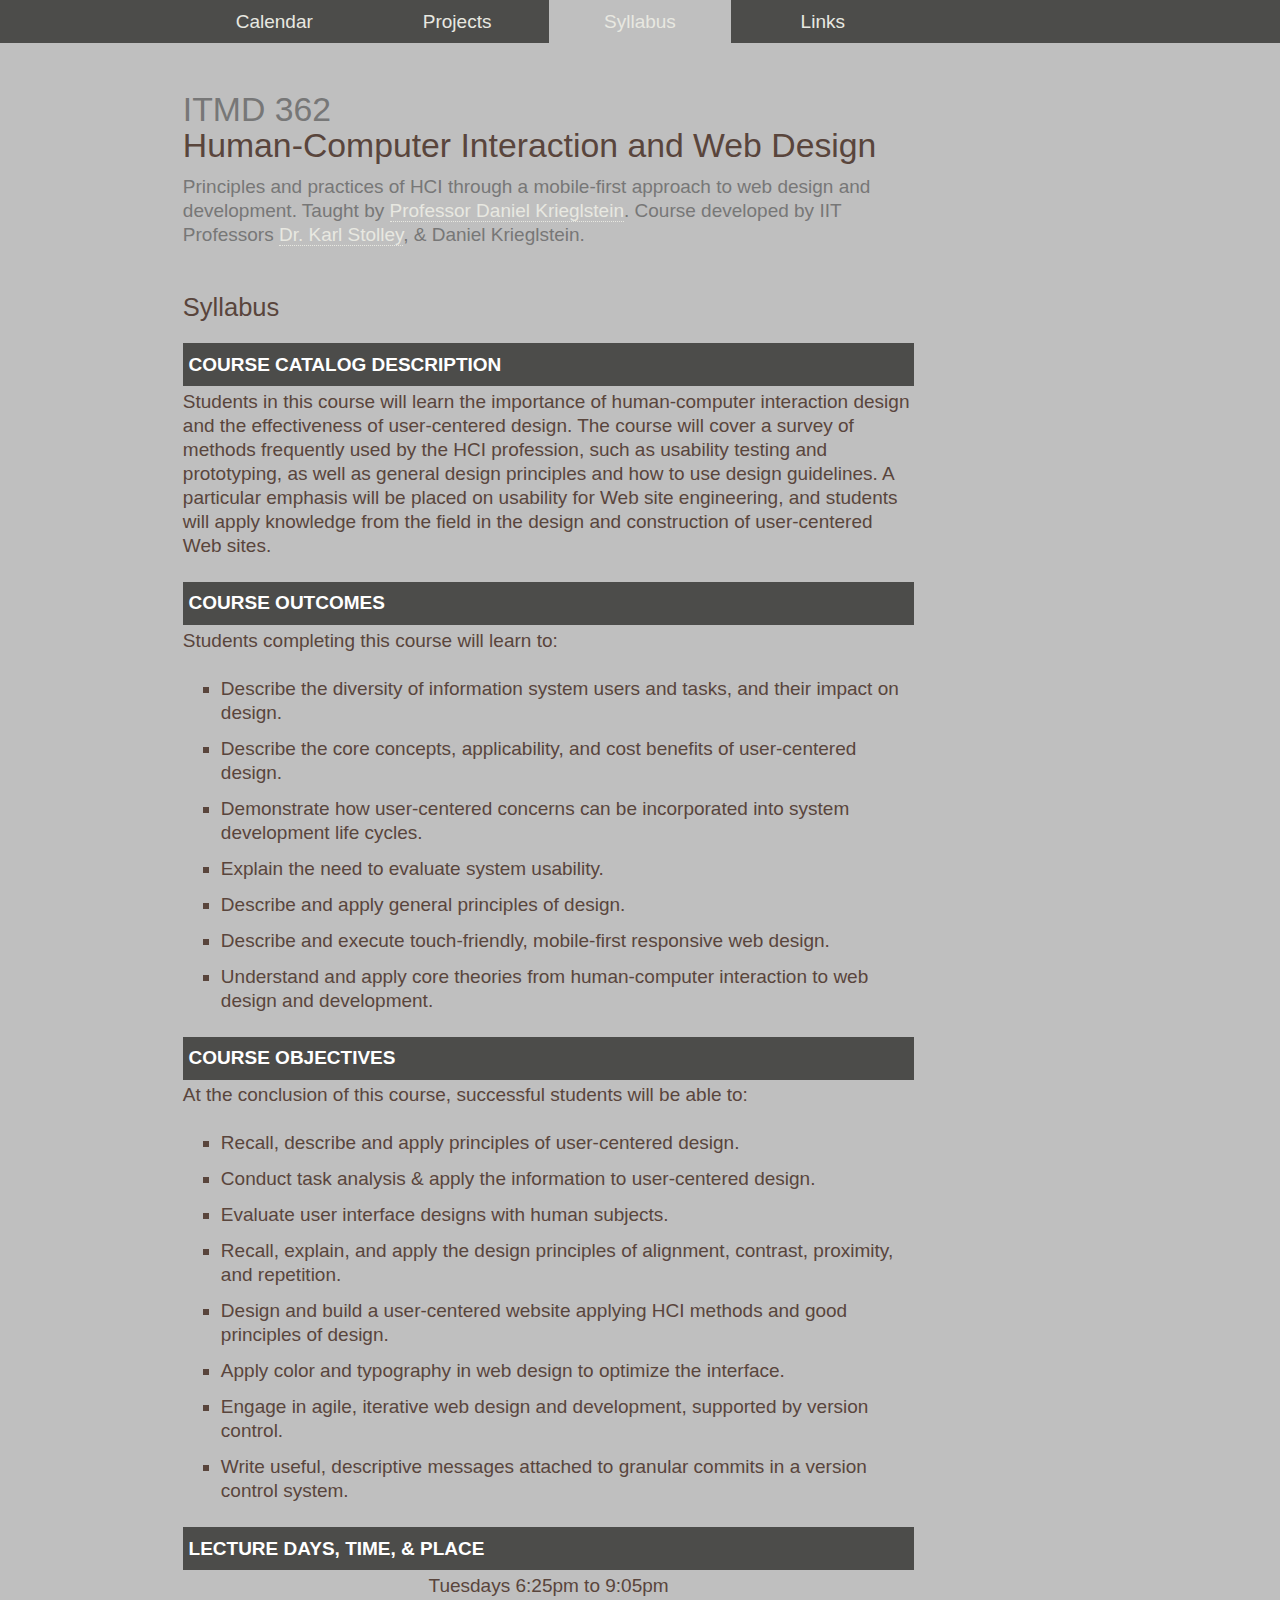
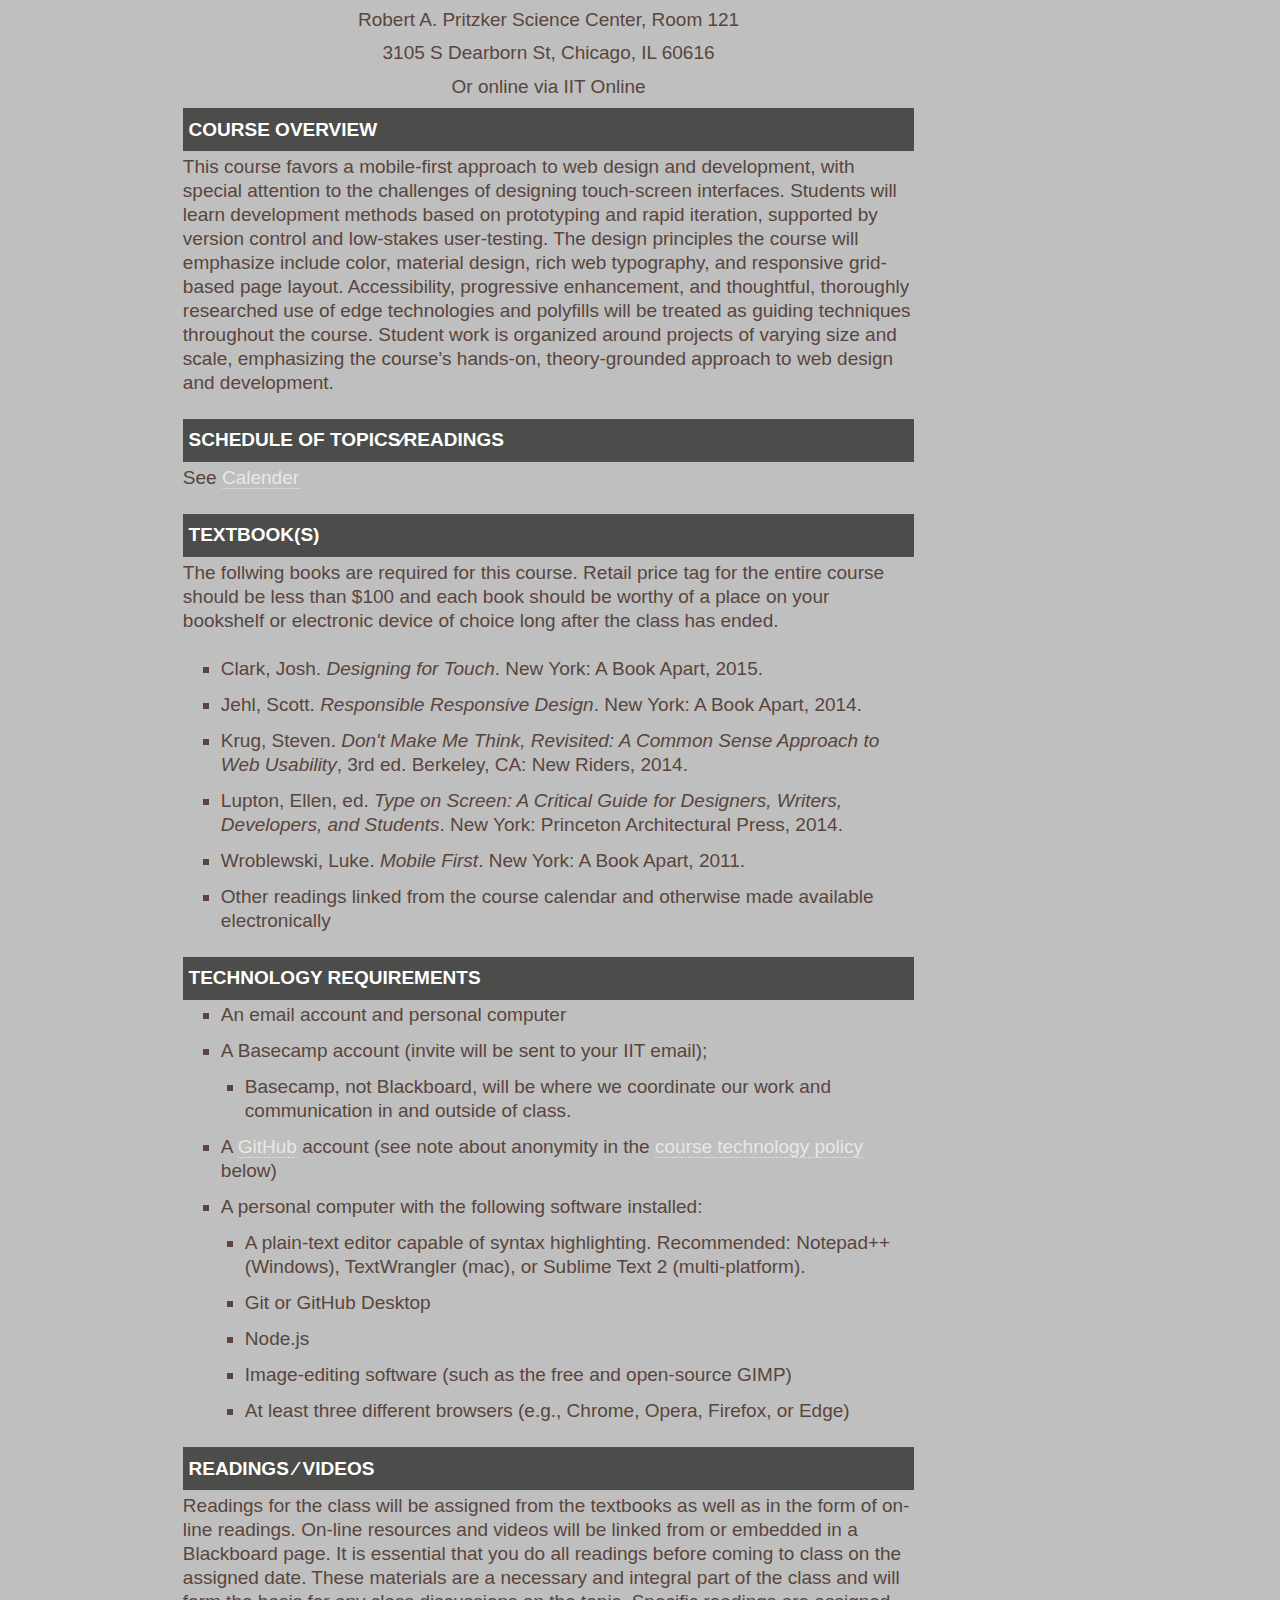
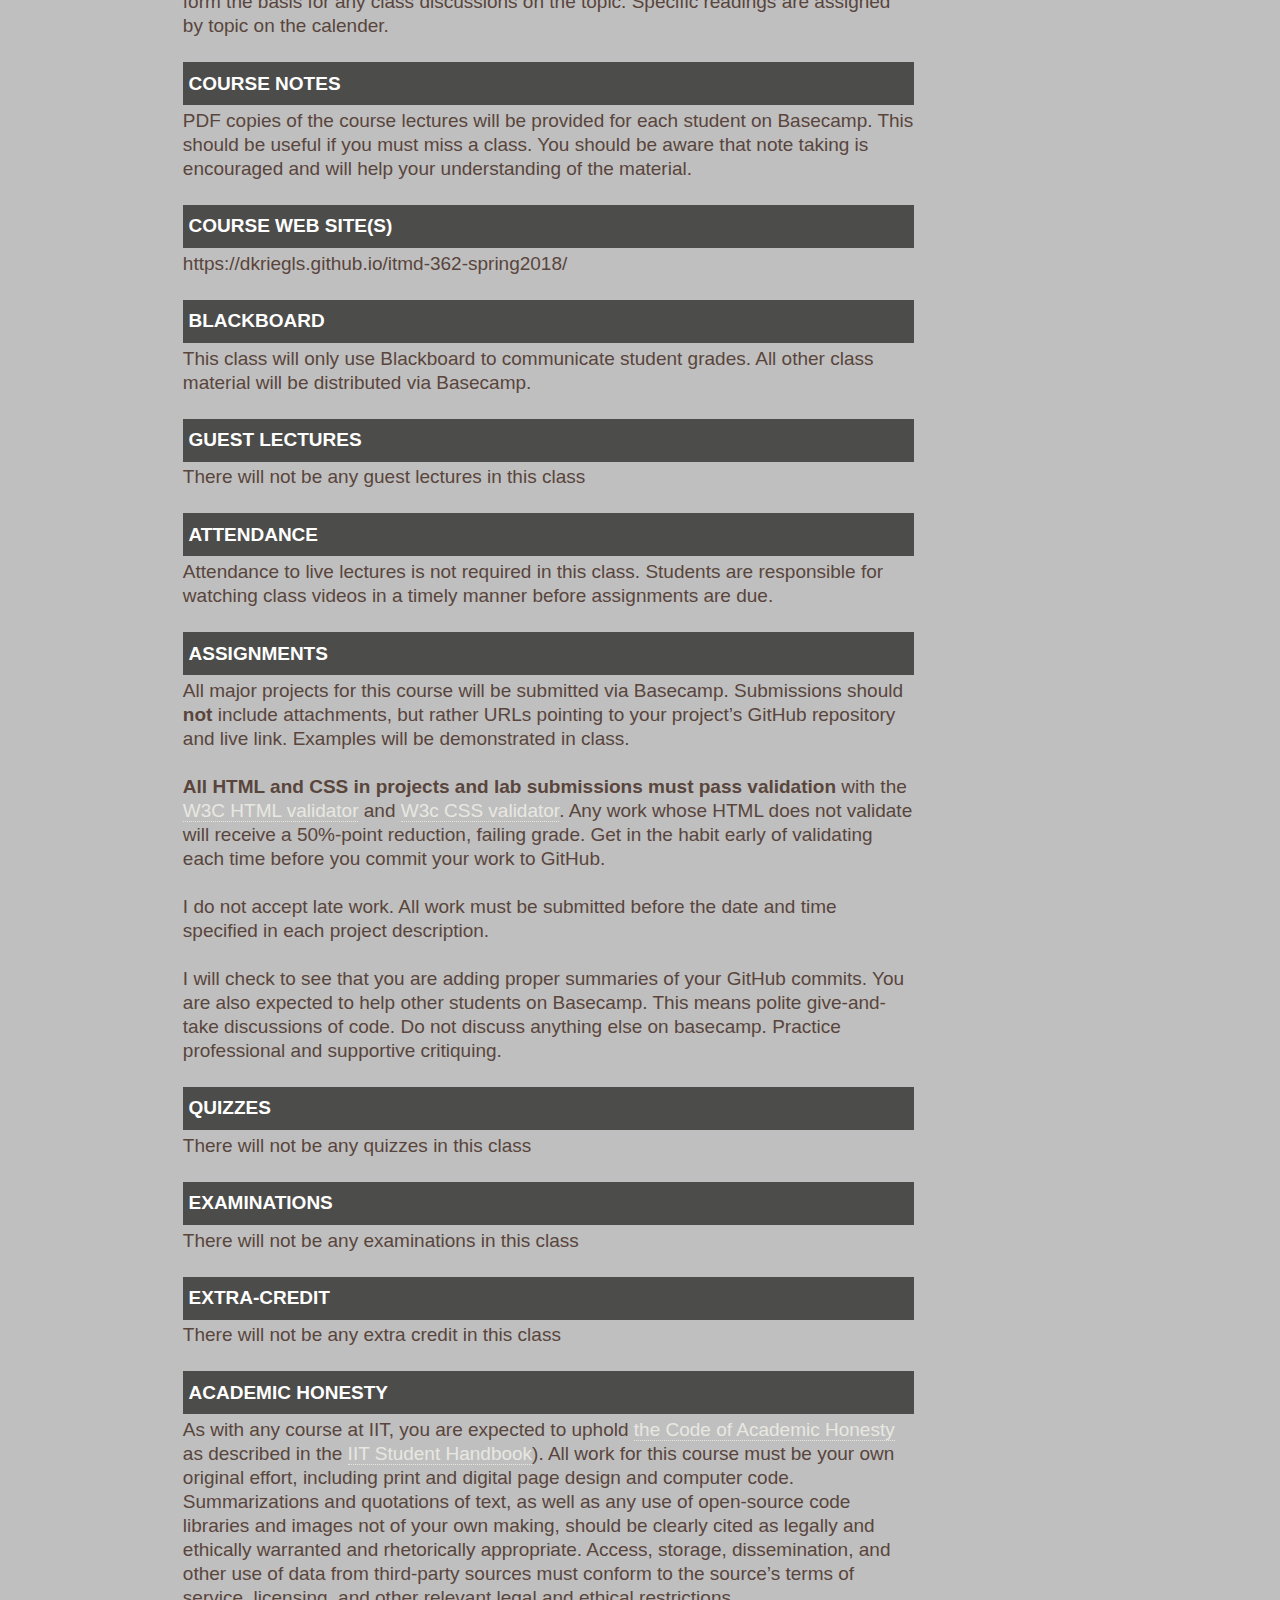
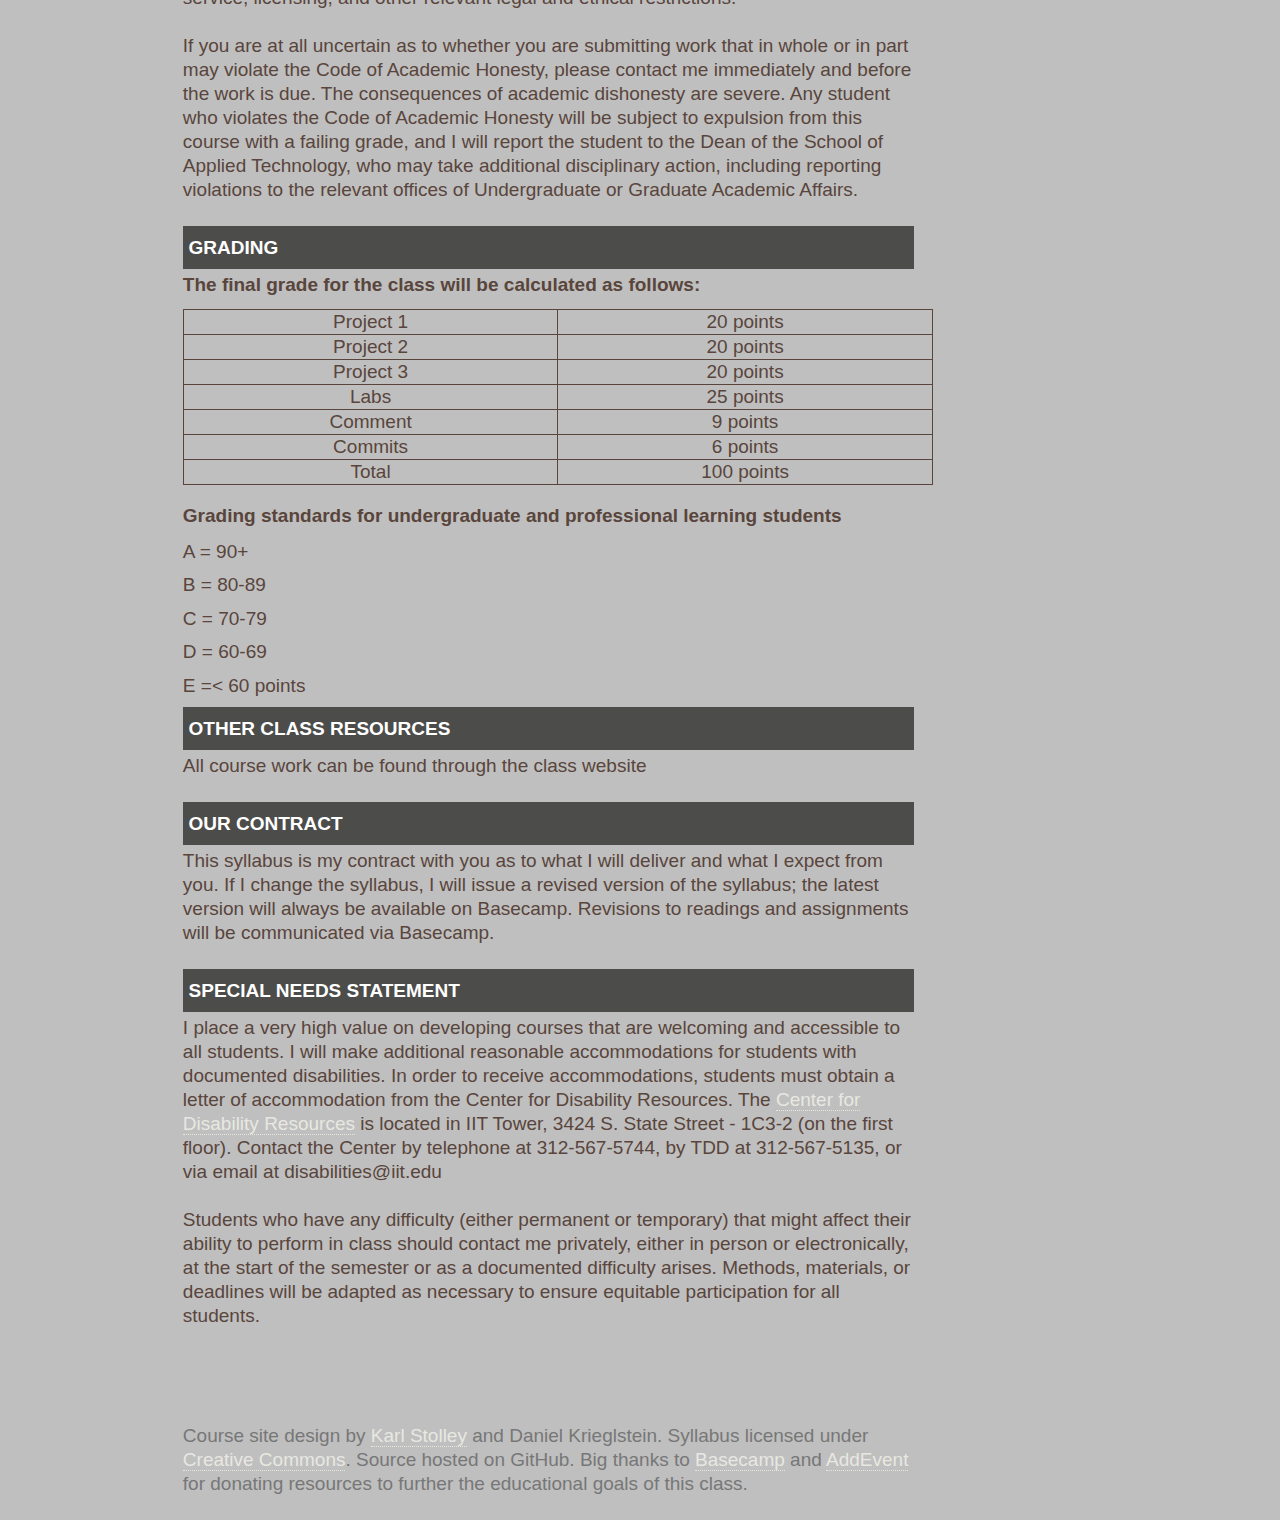
<file: Syllabus/index.html>
<!DOCTYPE html>
<html lang="en" id="policies">
<head>
  <meta charset="utf-8" />
  <title>ITMD 362: Human-Computer Interaction and Web Design</title>
  <meta name="viewport" content="width=device-width, initial-scale=1.0, shrink-to-fit=no" />
  <link rel="stylesheet" href="../css/screen.css" media="screen" />
  <link rel="icon" type="image/x-icon" href="http://web.iit.edu/sites/web/themes/iit_web/favicon.ico">
</head>
<body>
  <div id="page">
    <header id="header">
      <h1><small>ITMD 362</small> Human-Computer Interaction and Web&nbsp;Design</h1>
      <p class="tagline">
        Principles and practices of HCI through a mobile-first approach to web design and development.
        Taught by <a href="#instructor">Professor Daniel Krieglstein</a>. Course developed by IIT Professors
        <a href="https://humansciences.iit.edu/faculty/karl-stolley">Dr. Karl Stolley</a>, &amp; Daniel Krieglstein.
      </p>
      <nav id="navigation">
        <ul class="nav">
          <li id="nav-cal"><a href="../">Calendar</a></li>
          <li id="nav-pro"><a href="../Project">Projects</a></li>
          <li id="nav-pol"><a href="../Syllabus">Syllabus</a></li>
          <li id="nav-lnk"><a href="../Links">Links</a></li>
        </ul>
      </nav>
    </header>

    <main id="content">
      <article class="primary">
        <h2 class="label">Syllabus</h2>
        <section id="general">
          <h3>Course Catalog Description</h3>
          <p>
            Students in this course will learn the importance of
            human-computer interaction design and the effectiveness of user-centered design. The
            course will cover a survey of methods frequently used by the HCI profession, such as
            usability testing and prototyping, as well as general design principles and how to use
            design guidelines. A particular emphasis will be placed on usability for Web site
            engineering, and students will apply knowledge from the field in the design and
            construction of user-centered Web sites.
          </p>
          <h3>Course Outcomes</h3>
          <p>
            Students completing this course will learn to:
          </p>
          <ul class="indent">
            <li>Describe the diversity of information system users and tasks, and their impact on design.</li>
            <li>Describe the core concepts, applicability, and cost benefits of user-centered design.</li>
            <li>Demonstrate how user-centered concerns can be incorporated into system development life cycles.</li>
            <li>Explain the need to evaluate system usability.</li>
            <li>Describe and apply general principles of design.</li>
            <li>Describe and execute touch-friendly, mobile-first responsive web design.</li>
            <li>Understand and apply core theories from human-computer interaction to web design and development.</li>
          </ul>
          <h3>Course Objectives</h3>
          <p>At the conclusion of this course, successful students will be able to:</p>
          <ul class="indent">
            <li>Recall, describe and apply principles of user-centered design.</li>
            <li>Conduct task analysis &amp; apply the information to user-centered design.</li>
            <li>Evaluate user interface designs with human subjects.</li>
            <li>Recall, explain, and apply the design principles of alignment, contrast, proximity, and repetition.</li>
            <li>Design and build a user-centered website applying HCI methods and good principles of design.</li>
            <li>Apply color and typography in web design to optimize the interface.</li>
            <li>Engage in agile, iterative web design and development, supported by version control.</li>
            <li>Write useful, descriptive messages attached to granular commits in a version control system.</li>
          </ul>
        </section>
        <section id="location">
          <h3>Lecture Days, Time, &amp; Place</h3>
          <p>Tuesdays 6:25pm to 9:05pm</p>
          <p>Robert A. Pritzker Science Center, Room 121</p>
          <p>3105 S Dearborn St, Chicago, IL 60616</p>
          <p>Or online via IIT Online</p>
        </section>
        <section id="overview">
          <h3>Course Overview</h3>
          <p>
            This course favors a mobile-first approach to web design and development, with special attention to the
            challenges of designing touch-screen interfaces. Students will learn development methods based on prototyping
            and rapid iteration, supported by version control and low-stakes user-testing. The design principles the
            course will emphasize include color, material design, rich web typography, and responsive grid-based page
            layout. Accessibility, progressive enhancement, and thoughtful, thoroughly researched use of edge technologies
            and polyfills will be treated as guiding techniques throughout the course. Student work is organized around
            projects of varying size and scale, emphasizing the course's hands-on, theory-grounded approach to web design
            and development.
          </p>
        </section>
        <section id="schedule">
          <h3>Schedule of Topics&#x2215;Readings</h3>
          <p>See <a href="index.html">Calender</a></p>
        </section>
        <section id="materials">
          <h3>Textbook&#x28;s&#x29;</h3>
          <section id="books">
            <p>
              The follwing books are required for this course. Retail price tag for the entire course
              should be less than $100 and each book should be worthy of a place on your bookshelf or
              electronic device of choice long after the class has ended.
            </p>
            <ul class="indent">
              <li>Clark, Josh. <i>Designing for Touch</i>. New York: A Book Apart, 2015.</li>
              <li>Jehl, Scott. <i>Responsible Responsive Design</i>. New York: A Book Apart, 2014.</li>
              <li>Krug, Steven. <i>Don't Make Me Think, Revisited: A Common Sense Approach to Web Usability</i>, 3rd ed. Berkeley, CA: New Riders, 2014.</li>
              <li>Lupton, Ellen, ed. <i>Type on Screen: A Critical Guide for Designers, Writers, Developers, and Students</i>. New York: Princeton Architectural Press, 2014.</li>
              <li>Wroblewski, Luke. <i>Mobile First</i>. New York: A Book Apart, 2011.</li>
              <li>Other readings linked from the course calendar and otherwise made available electronically</li>
            </ul>
          </section>
          <section id="technologies">
            <h3>Technology Requirements</h3>
            <ul class="indent">
              <li>An email account and personal computer</li>
              <li>A Basecamp account (invite will be sent to your IIT email);
                <ul>
                  <li>Basecamp, not Blackboard, will be where we coordinate our work and communication in and outside of class.</li>
                </ul>
              </li>
              <li>
                A <a href="https://github.com/">GitHub</a> account (see note about anonymity in the
                <a href="#technology-policy">course technology policy</a> below)
              </li>
              <li>
                A personal computer with the following software installed:
                <ul>
                  <li>
                    A plain-text editor capable of syntax highlighting. Recommended: Notepad++ (Windows),
                    TextWrangler (mac), or Sublime Text 2 (multi-platform).
                  </li>
                  <li>Git or GitHub Desktop</li>
                  <li>Node.js</li>
                  <li>Image-editing software (such as the free and open-source GIMP)</li>
                  <li>At least three different browsers (e.g., Chrome, Opera, Firefox, or Edge)
                  </li>
                </ul>
              </li>
            </ul>
          </section>
        </section>
        <section id="readings">
          <h3>Readings &#x2215; Videos</h3>
          <p>
            Readings for the class will be assigned from the textbooks as well as in the form of
            on-line readings. On-line resources and videos will be linked from or embedded in a
            Blackboard page. It is essential that you do all readings before coming to class on
            the assigned date. These materials are a necessary and integral part of the class and
            will form the basis for any class discussions on the topic. Specific readings are
            assigned by topic on the calender.
          </P>
        </section>
        <section id="notes">
          <h3>Course Notes</h3>
          <p>
            PDF copies of the course lectures will be provided for each student on Basecamp.
            This should be useful if you must miss a class. You should be aware that note taking is
            encouraged and will help your understanding of the material.
          </p>
        </section>
        <section id="websites">
        <h3>Course Web Site&#40;s&#41;</h3>
          <p>https://dkriegls.github.io/itmd-362-spring2018/</p>
        </section>
         <section id="blackboard">
          <h3>Blackboard</h3>
          <p>
            This class will only use Blackboard to communicate student grades. All other class material
            will be distributed via Basecamp.
          </p>
        </section>
        <section id="guests">
        <h3>Guest Lectures</h3>
          <p>There will not be any guest lectures in this class</p>
        </section>
        <section id="Attendance">
        <h3>Attendance</h3>
          <p>
            Attendance to live lectures is not required in this class. Students are responsible for watching class videos
            in a timely manner before assignments are due.
          </p>
        </section>
        <section id="assignments">
          <h3>Assignments</h3>
          <p>
            All major projects for this course will be submitted via Basecamp.
            Submissions should <b>not</b> include attachments, but rather URLs
            pointing to your project’s GitHub repository and live link.
            Examples will be demonstrated in class.
          </p>
          <p>
            <b>All HTML and CSS in projects and lab submissions must pass validation</b> with the
            <a href="https://validator.w3.org/">W3C HTML validator</a> and <a href="https://jigsaw.w3.org/css-validator/">W3c CSS validator</a>.
            Any work whose HTML does not validate will receive a 50&#x25;-point reduction, failing grade. Get in the habit early of validating
            each time before you commit your work to GitHub.
          </p>
          <p>
            I do not accept late work. All work must be submitted before the date and time specified
            in each project description.
          </p>
          <p>
            I will check to see that you are adding proper summaries of your GitHub commits. You are also expected to help other students on Basecamp.
            This means polite give-and-take discussions of code. Do not discuss anything else on basecamp. Practice professional and supportive critiquing.
        </section>
        <section id="quizzes">
        <h3>Quizzes</h3>
          <p>There will not be any quizzes in this class</p>
        </section>
          <section id="examinations">
        <h3>Examinations</h3>
          <p>There will not be any examinations in this class</p>
        </section>
        <section id="extra-credit">
        <h3>Extra-Credit</h3>
          <p>There will not be any extra credit in this class</p>
        </section>
        <section id="academic-honesty">
          <h3>Academic Honesty</h3>
          <p>
            As with any course at IIT, you are expected to uphold
            <a href="https://web.iit.edu/student-affairs/handbook/fine-print/code-academic-honesty">the Code of Academic Honesty</a>
            as described in the
            <a href="https://web.iit.edu/student-affairs/handbook">IIT Student Handbook</a>). All
            work for this course must be your own original effort, including print and digital page
            design and computer code. Summarizations and quotations of text, as well as any use of
            open-source code libraries and images not of your own making, should be clearly cited as
            legally and ethically warranted and rhetorically appropriate. Access, storage,
            dissemination, and other use of data from third-party sources must conform to the
            source’s terms of service, licensing, and other relevant legal and ethical restrictions.
          </p>
          <p>
            If you are at all uncertain as to whether you are submitting work that in whole or in
            part may violate the Code of Academic Honesty, please contact me immediately and before
            the work is due. The consequences of academic dishonesty are severe. Any student who
            violates the Code of Academic Honesty will be subject to expulsion from this course with
            a failing grade, and I will report the student to the Dean of the School of Applied
            Technology, who may take additional disciplinary action, including reporting
            violations to the relevant offices of Undergraduate or Graduate Academic Affairs.
          </p>
        </section>
              <section id="grading">
          <h3>Grading</h3>
          <h4>The final grade for the class will be calculated as follows:</h4>
          <table>
            <tr>
              <td>Project 1</td>
              <td>20 points</td>
            </tr>
            <tr>
              <td>Project 2</td>
              <td>20 points</td>
            </tr>
            <tr>
              <td>Project 3</td>
              <td>20 points</td>
            </tr>
            <tr>
              <td>Labs</td>
              <td>25 points</td>
            </tr>
            <tr>
              <td>Comment</td>
              <td>9 points</td>
            </tr>
            <tr>
              <td>Commits</td>
              <td>6 points</td>
            </tr>
            <tr>
              <td>Total</td>
              <td>100 points</td>
            </tr>
          </table>
          <h4>Grading standards for undergraduate and professional learning students</h4>
          <p>A = 90+</p>
          <p>B = 80-89
          <p>C = 70-79</p>
          <p>D = 60-69</p>
          <p>E =&lt; 60 points</p>
        </section>
        <section id="other">
        <h3>Other Class Resources</h3>
          <p>All course work can be found through the class website</p>
        </section>
        <section id="our-contract">
        <h3>Our Contract</h3>
          <p>
            This syllabus is my contract with you as to what I will deliver and what I expect from you.
            If I change the syllabus, I will issue a revised version of the syllabus; the latest version will
            always be available on Basecamp. Revisions to readings and assignments will be communicated via Basecamp.
          </p>
        </section>
        <section id="special-needs">
          <h3>Special Needs Statement</h3>
          <p>
            I place a very high value on developing courses that are welcoming and accessible to all
            students. I will make additional reasonable accommodations for students with documented
            disabilities. In order to receive accommodations, students must obtain a letter of
            accommodation from the Center for Disability Resources. The <a
            href="https://web.iit.edu/cdr">Center for Disability Resources</a> is located in IIT Tower,
            3424 S. State Street - 1C3-2  (on the first floor). Contact the Center by telephone at
            312-567-5744, by TDD at 312-567-5135, or via email at disabilities@iit.edu
          </p>
          <p>
            Students who have any difficulty (either permanent or temporary) that might affect their
            ability to perform in class should contact me privately, either in person or electronically,
            at the start of the semester or as a documented difficulty arises. Methods, materials,
            or deadlines will be adapted as necessary to ensure equitable participation for all
            students.
          </p>
        </section>
      </article>
    </main>
    <footer id="footer">
      <p class="fineprint">
        Course site design by <a href="https://karlstolley.com/">Karl Stolley</a> and Daniel Krieglstein.
        Syllabus licensed under
        <a href="http://creativecommons.org/licenses/by/4.0/" rel="license">Creative Commons</a>.
        Source hosted on GitHub. Big thanks to
        <a href="https://basecamp.com">Basecamp</a> and
        <a href="https://www.addevent.com/">AddEvent</a> for donating resources to further
        the educational goals of this class.
      </p>
    </footer>
  <!--#page-->
  </div>
</body>
</html>
</file>
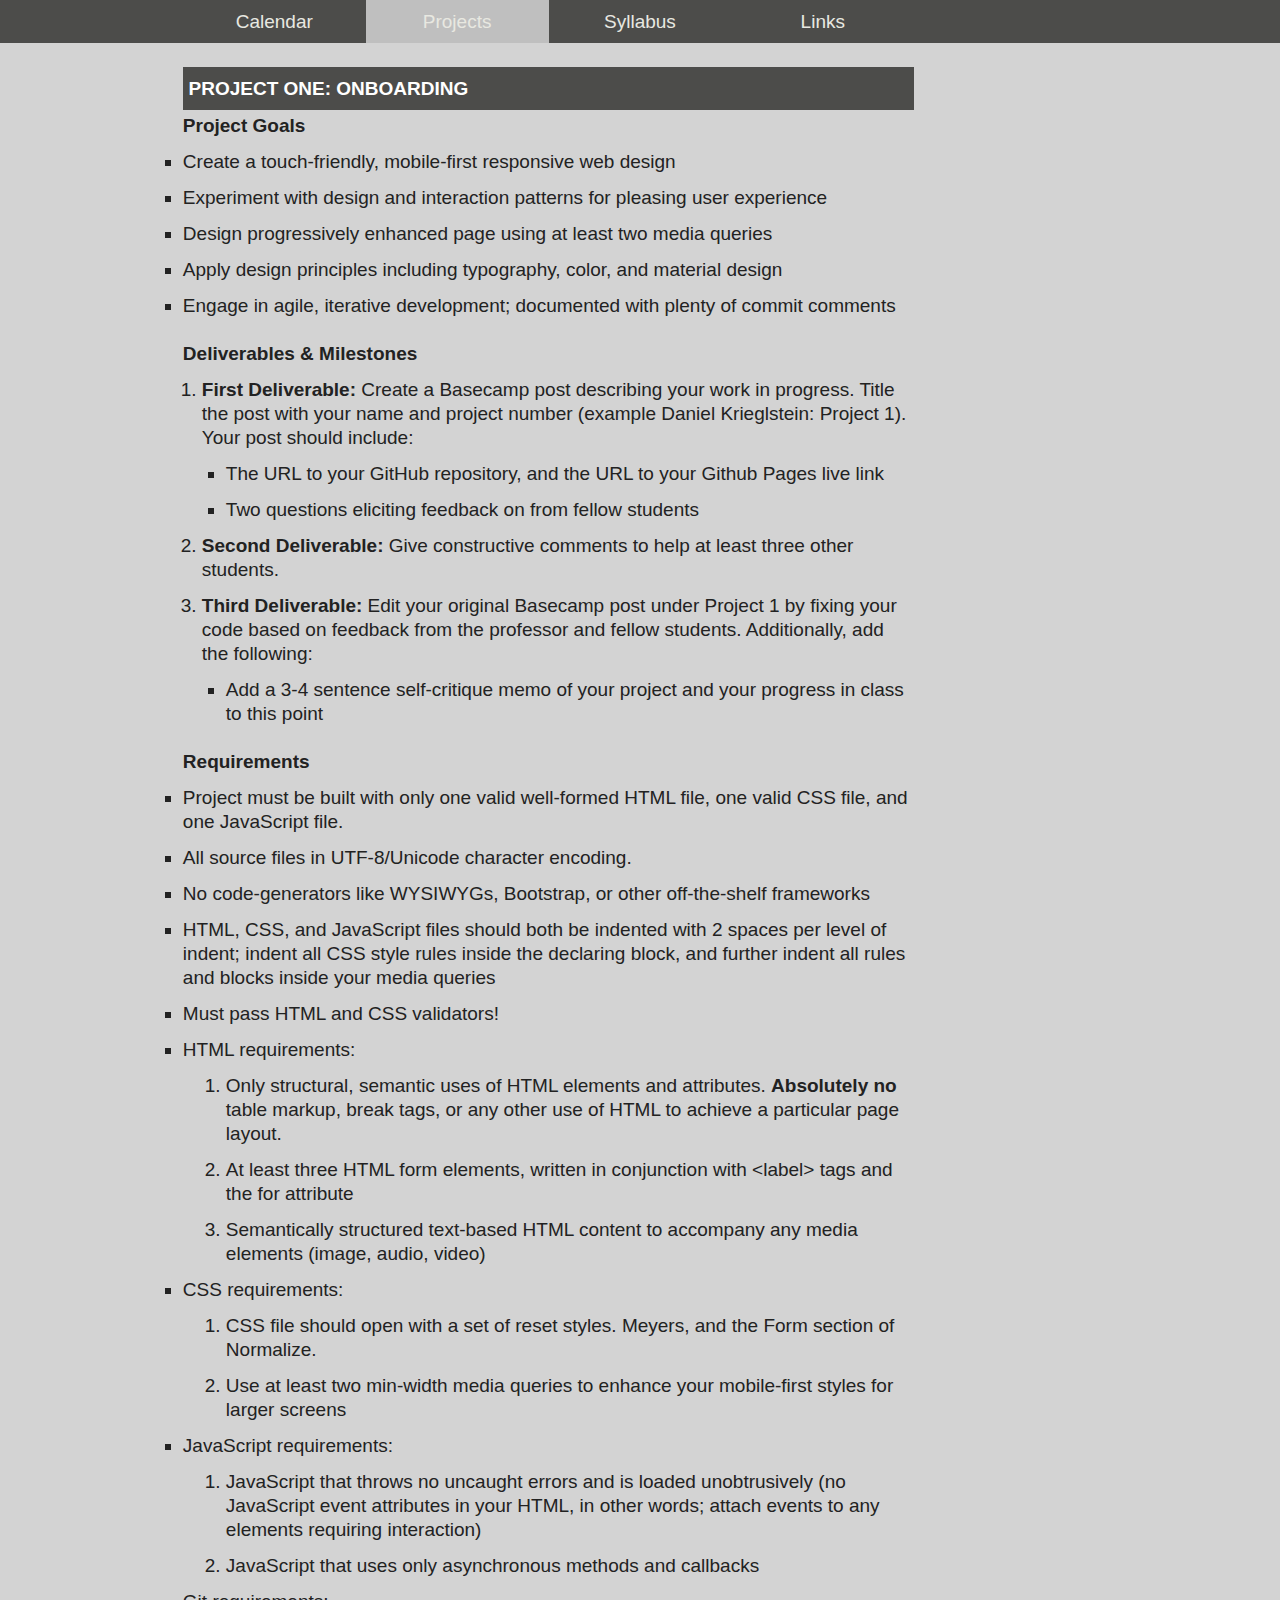
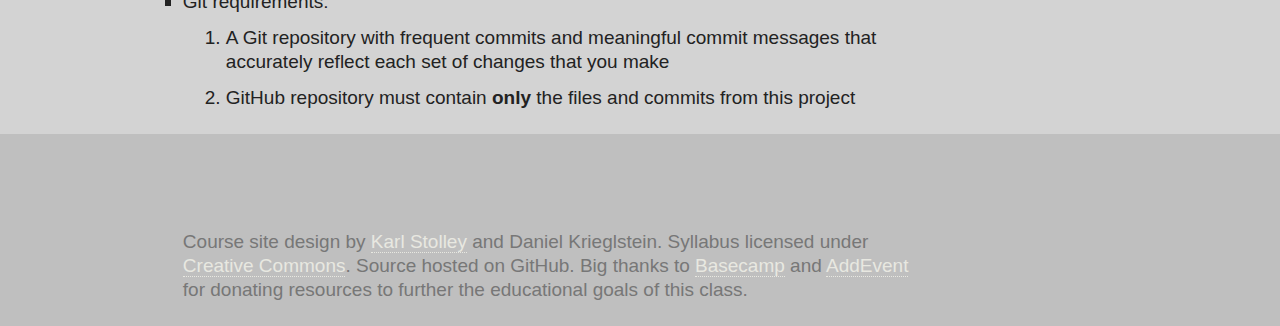
<file: project1.html>
<!DOCTYPE html>
<html lang="en" id="projects" prefix="og: http://ogp.me/ns#">
<head>
  <meta charset="utf-8" />
  <title>ITMD 362: Human-Computer Interaction and Web Design (Spring 2018)</title>
  <meta name="viewport" content="width=device-width, initial-scale=1.0, shrink-to-fit=no" />
  <link rel="stylesheet" href="css/screen.css" media="screen" />
  <link rel="icon" type="image/x-icon" href="http://web.iit.edu/sites/web/themes/iit_web/favicon.ico">
</head>
<body>
  <div id="page">     
  	<nav id="navigation">
    	<ul class="nav">
      	<li id="nav-cal"><a href="index.html">Calendar</a></li>
        <li id="nav-pro"><a href="projects.html">Projects</a></li>
        <li id="nav-pol"><a href="syllabus.html">Syllabus</a></li>
        <li id="nav-lnk"><a href="links.html">Links</a></li>
       </ul>
      </nav>
		<main>
			<section class="primary"> 
    		<article class="preview">
    			<section class="goals">
						<h3 id="project-one">Project One: Onboarding</h3>
      			<h4>Project Goals</h4>
        	<ul>
            <li>Create a touch-friendly, mobile-first responsive web design</li>
          	<li>Experiment with design and interaction patterns for pleasing user experience</li>
            <li>Design progressively enhanced page using at least two media queries</li>
            <li>Apply design principles including typography, color, and material design</li>
            <li>Engage in agile, iterative development; documented with plenty of commit comments</li>
          </ul>
      </section>
      <section class="deliverables">
      	<h4>Deliverables &amp; Milestones</h4>
        	<ol>
          	<li>
            	<strong>First Deliverable:</strong> Create a Basecamp post describing your work
                in progress. Title the post with your name and project number (example Daniel Krieglstein: Project 1). Your post should
              include:
             	<ul>
                  <li>
                    The URL to your GitHub repository, and the URL to your Github Pages live link
                  </li>
                  <li>
                    Two questions eliciting feedback on from fellow students
                  </li>
                </ul> 
              </li>
              <li>
                <strong>Second Deliverable:</strong> Give constructive comments to help at least three other students.
              </li>
              <li>
                <strong>Third Deliverable:</strong> Edit your original Basecamp post under Project 1 by fixing your code 
                based on feedback from the professor and fellow students. Additionally, add the following:
                <ul>
                  <li>
                    Add a 3-4 sentence self-critique memo of your project and your progress in class to this point
                  </li>
                </ul>
               </li>
            </ol>
          </section>
          <section class="requirements">
            <h4>Requirements</h4>
            <ul>
              <li>
                Project must be built with only one valid well-formed HTML file, one valid CSS file,
                and one JavaScript file.
              </li>
              <li>
                All source files in UTF-8/Unicode character encoding.
              </li>
              <li>
                No code-generators like WYSIWYGs, Bootstrap, or other off-the-shelf frameworks
              </li>
              <li>
                HTML, CSS, and JavaScript files should both be indented with 2 spaces per level of
                indent; indent all CSS style rules inside the declaring block, and further indent all
                rules and blocks inside your media queries
              </li>
              <li>Must pass HTML and CSS validators!</li>
              <li>HTML requirements:
                <ol>
                  <li>
                    Only structural, semantic uses of HTML elements and attributes. <b>Absolutely no</b>
                    table markup, break tags, or any other use of HTML to achieve a particular page
                    layout.
                  </li>
                  <li>
                    At least three HTML form elements, written in conjunction with
                    <code>&lt;label&gt;</code> tags and the <code>for</code> attribute
                  </li>
                  <li>
                    Semantically structured text-based HTML content to accompany any media elements
                    (image, audio, video)
                  </li>
                </ol>
              </li>
              <li>CSS requirements:
                <ol>
                  <li>
                    CSS file should open with a set of reset styles. Meyers, and the Form section of Normalize. 
                  </li>
                  <li>
                    Use at least two min-width media queries to enhance your mobile-first styles for
                    larger screens
                  </li>
                </ol>
              </li>
              <li>JavaScript requirements:
                <ol>
                  <li>
                    JavaScript that throws no uncaught errors and is loaded unobtrusively (no JavaScript
                    event attributes in your HTML, in other words; attach events to any elements
                    requiring interaction)
                  </li>
                  <li>
                    JavaScript that uses only asynchronous methods and callbacks
                  </li>
                </ol>
              </li>
              <li>Git requirements:
                <ol>
                  <li>
                    A Git repository with frequent commits and meaningful commit messages that
                    accurately reflect each set of changes that you make
                  </li>
                  <li>
                    GitHub repository must contain <b>only</b> the files and commits from this project
                  </li>
                </ol>
              </li>
            </ul>
          </section>
        </article>
	</section>
	</main>
	<footer id="footer">
      <p class="fineprint">
        Course site design by <a href="https://karlstolley.com/">Karl Stolley</a> and Daniel Krieglstein.
        Syllabus licensed under
        <a href="http://creativecommons.org/licenses/by/4.0/" rel="license">Creative Commons</a>.
        Source hosted on GitHub. Big thanks to
        <a href="https://basecamp.com">Basecamp</a> and
        <a href="https://www.addevent.com/">AddEvent</a> for donating resources to further
        the educational goals of this class.
      </p>
    </footer>
	</div>
</body>
</file>
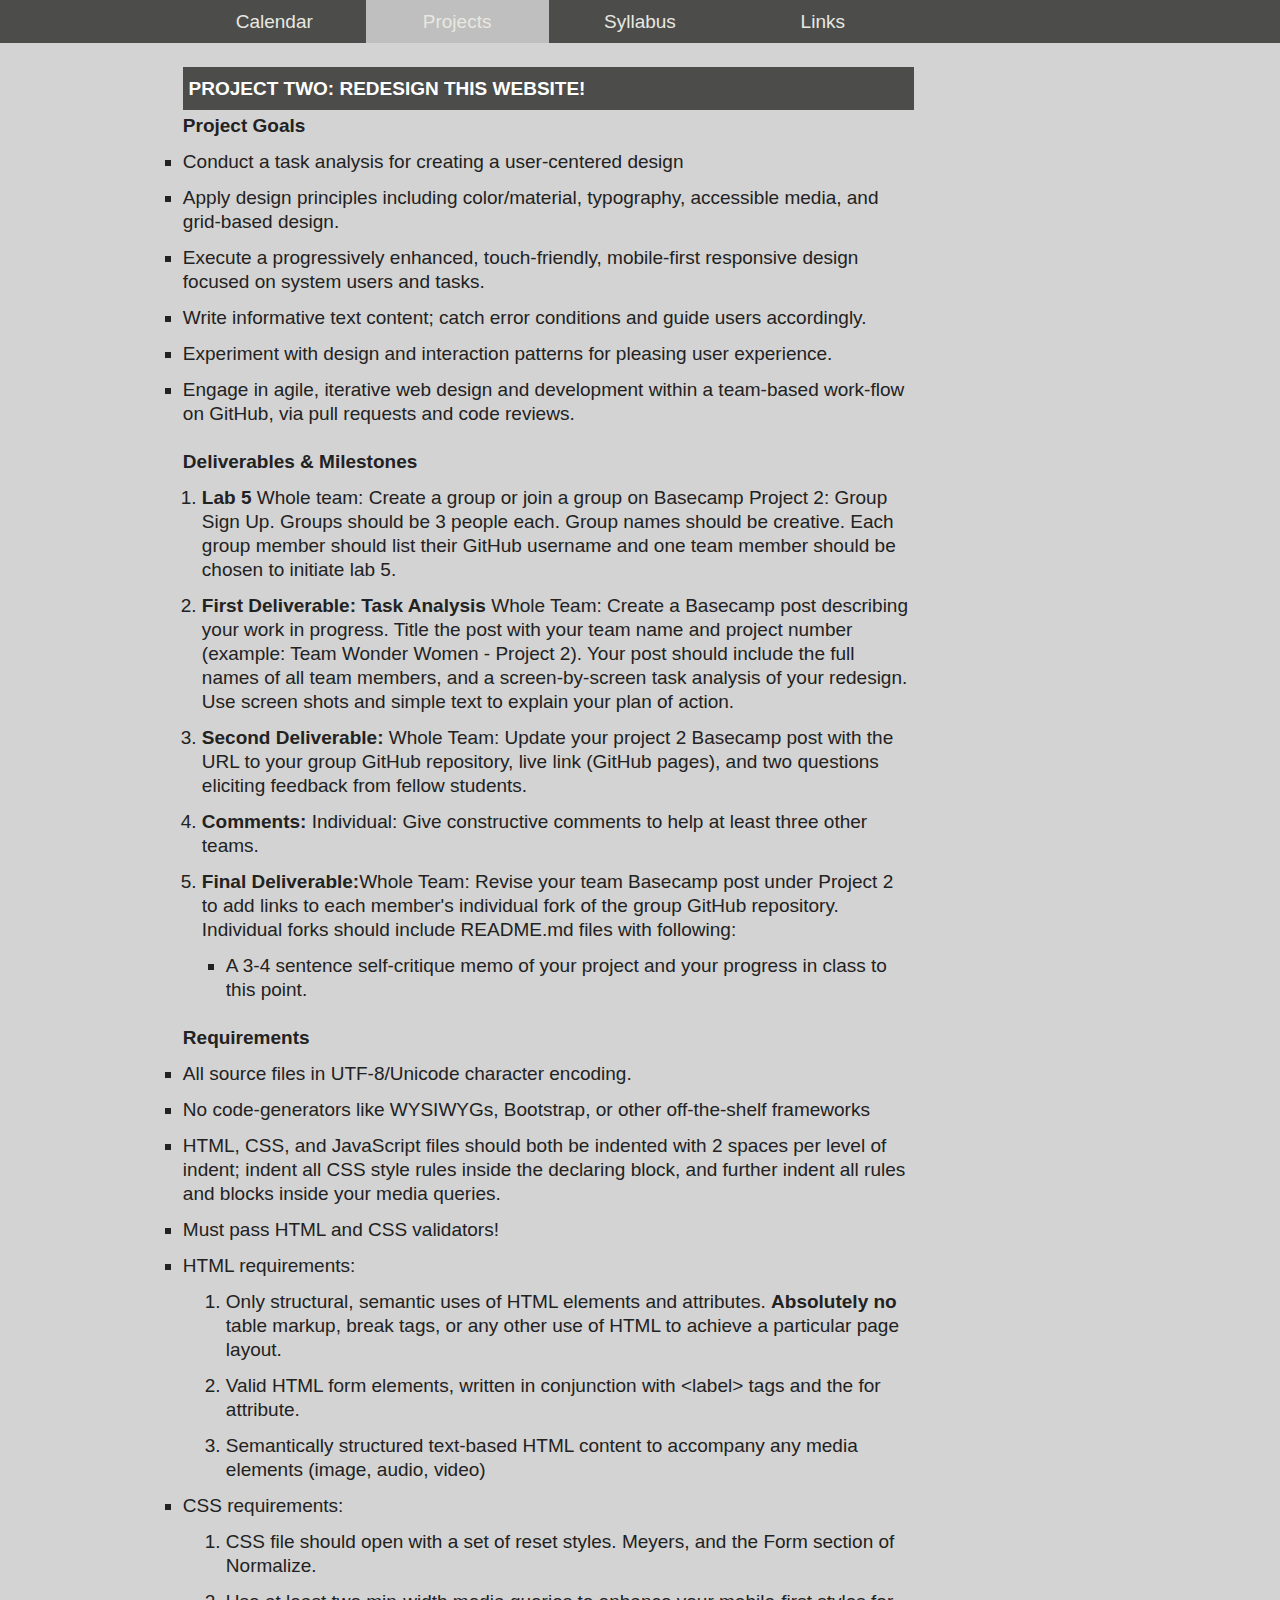
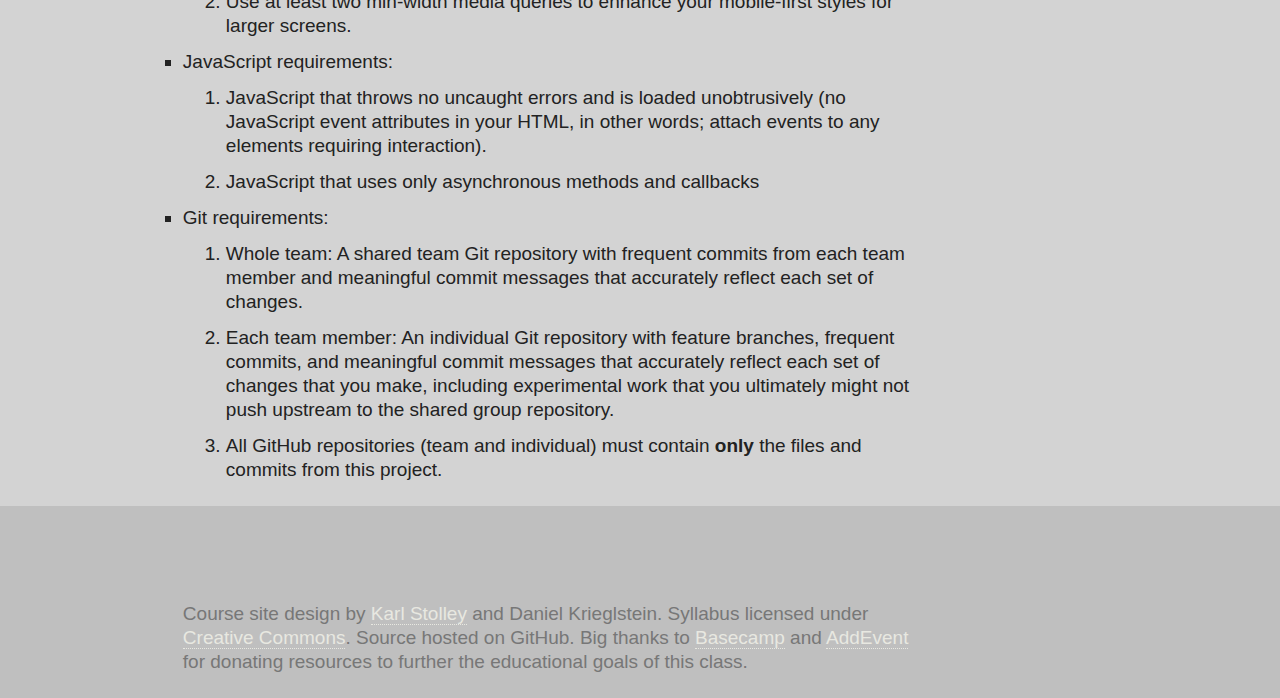
<file: project2.html>
<!DOCTYPE html>
<html lang="en" id="projects" prefix="og: http://ogp.me/ns#">
<head>
  <meta charset="utf-8" />
  <title>ITMD 362: Human-Computer Interaction and Web Design (Spring 2018)</title>
  <meta name="viewport" content="width=device-width, initial-scale=1.0, shrink-to-fit=no" />
  <link rel="stylesheet" href="css/screen.css" media="screen" />
  <link rel="icon" type="image/x-icon" href="http://web.iit.edu/sites/web/themes/iit_web/favicon.ico">
</head>
<body>
  <div id="page">
      <nav id="navigation">
        <ul class="nav">
          <li id="nav-cal"><a href="index.html">Calendar</a></li>
          <li id="nav-pro"><a href="projects.html">Projects</a></li>
          <li id="nav-pol"><a href="syllabus.html">Syllabus</a></li>
          <li id="nav-lnk"><a href="links.html">Links</a></li>
        </ul>
      </nav>
  
    <main>
      <section class="primary">     
        <article class="preview">
          <section class="goals">
            <h3 id="project-two">Project Two: Redesign THIS Website!</h3>
            <h4>Project Goals</h4>
            <ul>
              <li>Conduct a task analysis for creating a user-centered design</li>
              <li>
                Apply design principles including color/material, typography, accessible media, and
                grid-based design.
              </li>
              <li>
                Execute a progressively enhanced, touch-friendly, mobile-first responsive design focused
                on system users and tasks.
              </li>
              <li>
                Write informative text content; catch error conditions and guide users accordingly.
              </li>
              <li>Experiment with design and interaction patterns for pleasing user experience.</li>
              <li>
                Engage in agile, iterative web design and development within a team-based work-flow on
                GitHub, via pull requests and code reviews.
              </li>
            </ul>
          </section>
          <section class="deliverables">
            <h4>Deliverables &amp; Milestones</h4>
            <ol>
              <li>
                <strong>Lab 5</strong> Whole team: Create a group or join a group on Basecamp
                Project 2: Group Sign Up. Groups should be 3 people each. Group names should be creative. Each group 
                member should list their GitHub username and one team member should be chosen to initiate lab 5.
              </li>
              <li>
                <strong>First Deliverable: Task Analysis</strong> Whole Team: Create a Basecamp post describing your work in 
                progress. Title the post with your team name and project number (example: Team Wonder Women - Project 2). Your post should include 
                the full names of all team members, and a screen-by-screen task analysis of your redesign. Use screen shots and simple text to explain your plan of action.
              </li>
              <li>
                <strong>Second Deliverable:</strong> Whole Team: Update your project 2 Basecamp post with the URL to 
                your group GitHub repository, live link (GitHub pages), and two questions eliciting feedback from fellow students.
              </li>
               <li>
                <strong>Comments:</strong> Individual: Give constructive comments
                to help at least three other teams.
              </li>
              <li>
                <strong>Final Deliverable:</strong>Whole Team: Revise your team Basecamp post under Project 2
                to add links to each member's individual fork of the group GitHub repository. Individual forks should include README.md files with

                following:
                <ul>
                  <li>
                    A 3-4 sentence self-critique memo of your project and your progress in class to this point.
                  </li>
                </ul>
               </li>
            </ol>
          </section>
          <section class="requirements">
            <h4>Requirements</h4>
            <ul>
              <li>
                All source files in UTF-8/Unicode character encoding.
              </li>
              <li>
                No code-generators like WYSIWYGs, Bootstrap, or other off-the-shelf frameworks
              </li>
              <li>
                HTML, CSS, and JavaScript files should both be indented with 2 spaces per level 
                of indent; indent all CSS style rules inside the declaring block, and further indent all 
                rules and blocks inside your media queries.
              </li>
              <li>Must pass HTML and CSS validators!</li>
              <li>HTML requirements:
                <ol>
                  <li>
                    Only structural, semantic uses of HTML elements and attributes. <b>Absolutely no</b>
                    table markup, break tags, or any other use of HTML to achieve a particular page
                    layout.
                  </li>
                  <li>
                    Valid HTML form elements, written in conjunction with <code>&lt;label&gt;</code>
                    tags and the <code>for</code> attribute.
                  </li>
                  <li>
                    Semantically structured text-based HTML content to accompany any media elements
                    (image, audio, video)
                  </li>
                </ol>
              </li>
              <li>CSS requirements:
                <ol>
                  <li>
                    CSS file should open with a set of reset styles. Meyers, and the Form section of Normalize.
                  </li>
                  <li>
                    Use at least two min-width media queries to enhance your mobile-first styles for
                    larger screens.
                  </li>
                </ol>
              </li>
              <li>JavaScript requirements:
                <ol>
                  <li>
                    JavaScript that throws no uncaught errors and is loaded unobtrusively (no JavaScript
                    event attributes in your HTML, in other words; attach events to any elements
                    requiring interaction).
                  </li>
                  <li>
                    JavaScript that uses only asynchronous methods and callbacks
                  </li>
                </ol>
              </li>
              <li>Git requirements:
                <ol>
                  <li>
                    Whole team: A shared team Git repository with frequent commits from each team member
                    and meaningful commit messages that accurately reflect each set of changes.
                  </li>
                  <li>
                    Each team member: An individual Git repository with feature branches, frequent
                    commits, and meaningful commit messages that accurately reflect each set of changes
                    that you make, including experimental work that you ultimately might not push
                    upstream to the shared group repository.
                  </li>
                  <li>
                    All GitHub repositories (team and individual) must contain <b>only</b> the files and
                    commits from this project.
                  </li>
                </ol>
              </li>
            </ul>
          </section>
        </article>
      </section>
    </main>
    <footer id="footer">
      <p class="fineprint">
        Course site design by <a href="https://karlstolley.com/">Karl Stolley</a> and Daniel Krieglstein.
        Syllabus licensed under
        <a href="http://creativecommons.org/licenses/by/4.0/" rel="license">Creative Commons</a>.
        Source hosted on GitHub. Big thanks to
        <a href="https://basecamp.com">Basecamp</a> and
        <a href="https://www.addevent.com/">AddEvent</a> for donating resources to further
        the educational goals of this class.
      </p>
    </footer>
  </div>
</body>
</file>
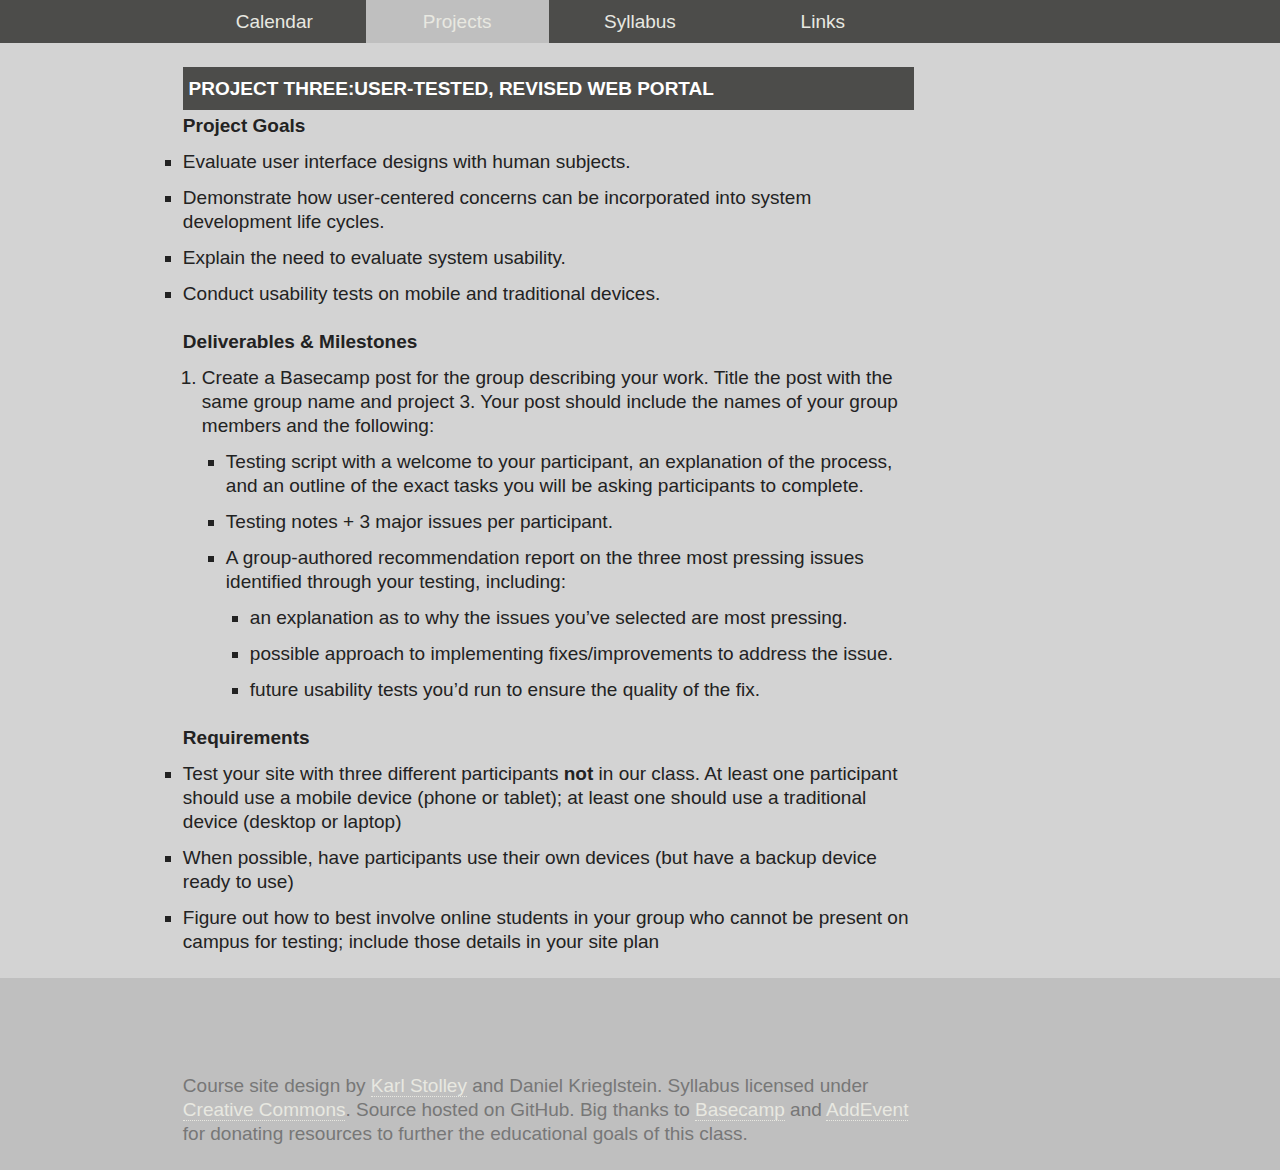
<file: project3.html>
<!DOCTYPE html>
<html lang="en" id="projects" prefix="og: http://ogp.me/ns#">
	<head>
    <meta charset="utf-8" />
    <title>ITMD 362: Human-Computer Interaction and Web Design (Spring 2018)</title>
    <meta name="viewport" content="width=device-width, initial-scale=1.0, shrink-to-fit=no" />
    <link rel="stylesheet" href="css/screen.css" media="screen" />
    <link rel="icon" type="image/x-icon" href="http://web.iit.edu/sites/web/themes/iit_web/favicon.ico">
  </head>
  <body>
    <div id="page">
      <nav id="navigation">
        <ul class="nav">
          <li id="nav-cal"><a href="index.html">Calendar</a></li>
          <li id="nav-pro"><a href="projects.html">Projects</a></li>
          <li id="nav-pol"><a href="syllabus.html">Syllabus</a></li>
          <li id="nav-lnk"><a href="links.html">Links</a></li>
        </ul>
      </nav>
      <main>
        <section class="primary">
          <article class="preview">
            <section class="goals">
              <h3 id="project-one">Project Three:USER-TESTED, REVISED WEB PORTAL</h3>
              <h4>Project Goals</h4>
              <ul>
                <li>
                  Evaluate user interface designs with human subjects.
                </li>
                <li>
                  Demonstrate how user-centered concerns can be incorporated into system development life cycles.
                </li>
                <li>
                  Explain the need to evaluate system usability.
                </li>
                <li>
                  Conduct usability tests on mobile and traditional devices.
                </li>
              </ul>
            </section>
            <section class="deliverables">
              <h4>Deliverables &amp; Milestones</h4>
              <ol class="deliverables">
                <li>
                  Create a Basecamp post for the group describing your work. Title the post with the same group name and project 3. Your post should include the names of your group members and the following&#x3a;
                  <ul>
                    <li>
                      Testing script with a welcome to your participant, an explanation of the process, and an outline of the exact tasks you will be asking participants to complete.
                    </li>
                    <li>Testing notes + 3 major issues per participant.</li>
                    <li>
                      A group-authored recommendation report on the three most pressing issues identified through your testing, including:
                      <ul>
                        <li>an explanation as to why the issues you’ve selected are most pressing.</li>
                        <li>possible approach to implementing fixes/improvements to address the issue.</li>
                        <li>future usability tests you’d run to ensure the quality of the fix.</li>
                      </ul>
                    </li>
                  </ul>
                </li>
              </ol>
            </section>
            <section class="requirements">
              <h4>Requirements</h4>
              <ul>
                <li>
                  Test your site with three different participants <b>not</b> in our class. At least one participant should use a mobile device (phone or tablet); at least one should use a traditional device (desktop or laptop)
                </li>
                <li>
                  When possible, have participants use their own devices (but have a backup device ready to use)
                </li>
                <li>
                  Figure out how to best involve online students in your group who cannot be present on campus for testing; include those details in your site plan
                </li>
              </ul>
            </section>
          </article>
        </section>
      </main>
      <footer id="footer">
        <p class="fineprint">
          Course site design by <a href="https://karlstolley.com/">Karl Stolley</a> and Daniel Krieglstein. Syllabus licensed under
          <a href="http://creativecommons.org/licenses/by/4.0/" rel="license">Creative Commons</a>. Source hosted on GitHub. Big thanks to
          <a href="https://basecamp.com">Basecamp</a> and
          <a href="https://www.addevent.com/">AddEvent</a> for donating resources to further the educational goals of this class.
        </p>
      </footer>
    </div>
  </body>
</file>
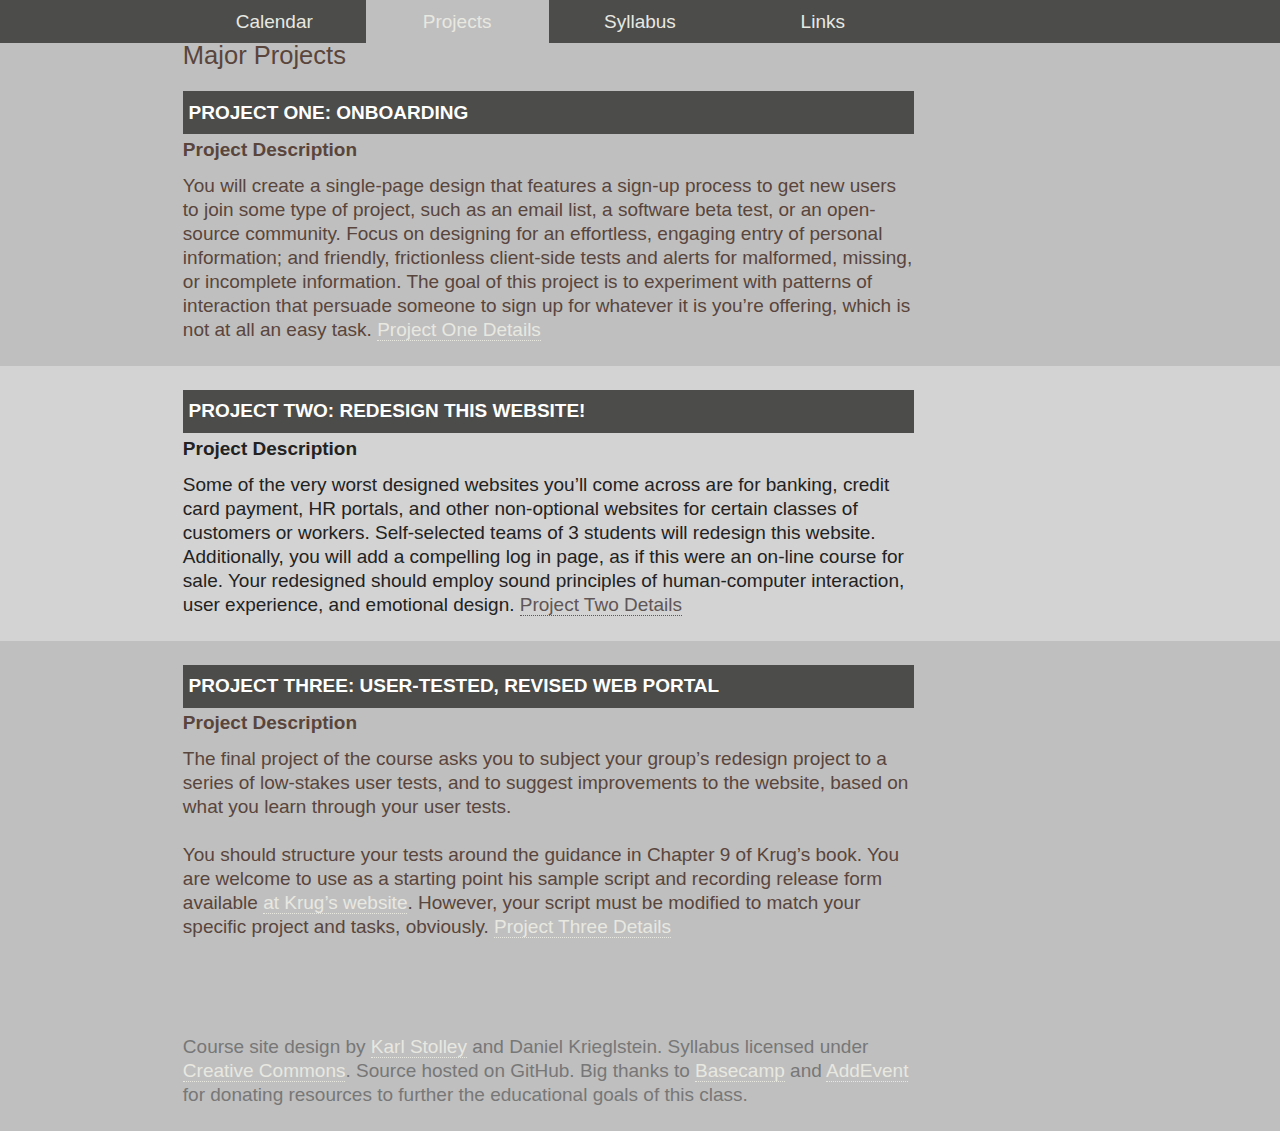
<file: projects.html>
<!DOCTYPE html>
<html lang="en" id="projects" prefix="og: http://ogp.me/ns#">
<head>
  <meta charset="utf-8" />
  <title>ITMD 362: Human-Computer Interaction and Web Design (Spring 2018)</title>
  <meta name="viewport" content="width=device-width, initial-scale=1.0, shrink-to-fit=no" />
  <link rel="stylesheet" href="css/screen.css" media="screen" />
  <link rel="icon" type="image/x-icon" href="http://web.iit.edu/sites/web/themes/iit_web/favicon.ico">
</head>
<body>
  <div id="page">
    <nav id="navigation">
      <ul class="nav">
        <li id="nav-cal"><a href="index.html">Calendar</a></li>
        <li id="nav-pro"><a href="#">Projects</a></li>
        <li id="nav-pol"><a href="syllabus.html">Syllabus</a></li>
        <li id="nav-lnk"><a href="links.html">Links</a></li>
       </ul>
     </nav>
    <main>
      <section class="primary">
        <h2 class="label">Major Projects</h2>
        <article>
          <h3 id="project-one">Project One: Onboarding</h3>
          <section class="description">
            <h4>Project Description</h4>
            <p>
              You will create a single-page design that features a sign-up process to get new
              users to join some type of project, such as an email list, a software beta test, or an
              open-source community. Focus on designing for an effortless, engaging entry of personal
              information; and friendly, frictionless client-side tests and alerts for malformed,
              missing, or incomplete information. The goal of this project is to experiment with
              patterns of interaction that persuade someone to sign up for whatever it is you’re
              offering, which is not at all an easy task.
              <a href="project1.html">Project One Details</a>
            </p>
          </section>
         </article>
        <article class="preview">
          <h3 id="project-two">Project Two: Redesign THIS Website!</h3>
          <section class="description">
            <h4>Project Description</h4>
            <p>
              Some of the very worst designed websites you’ll come across are for banking, credit card
              payment, HR portals, and other non-optional websites for certain classes of customers or
              workers. Self-selected teams of 3 students will redesign this website. Additionally, you will
              add a compelling log in page, as if this were an on-line course for sale. Your redesigned should 
              employ sound principles of human-computer interaction, user experience, and emotional design.
              <a href="project2.html">Project Two Details</a>
            </p>
          </section>
        </article>
        <article>
          <h3 id="project-three">Project Three: User-Tested, Revised Web Portal</h3>
          <section class="description">
            <h4>Project Description</h4>
            <p>
              The final project of the course asks you to subject your group’s redesign
              project to a series of low-stakes user tests, and to suggest improvements to the 
              website, based on what you learn through your user tests.             
            </p>
            <p>
              You should structure your tests around the guidance in Chapter 9 of Krug’s book. You are
              welcome to use as a starting point his sample script and recording release
              form available <a href="http://www.sensible.com/downloads-rsme.html">at Krug’s
              website</a>. However, your script must be modified to match your specific project and
              tasks, obviously.
              <a href="project3.html">Project Three Details</a>
            </p>
          </section>   
        </article>
      </section>
    </main>
    <footer id="footer">
      <p class="fineprint">
        Course site design by <a href="https://karlstolley.com/">Karl Stolley</a> and Daniel Krieglstein.
        Syllabus licensed under
        <a href="http://creativecommons.org/licenses/by/4.0/" rel="license">Creative Commons</a>.
        Source hosted on GitHub. Big thanks to
        <a href="https://basecamp.com">Basecamp</a> and
        <a href="https://www.addevent.com/">AddEvent</a> for donating resources to further
        the educational goals of this class.
      </p>
    </footer>
  </div>
</body>
</file>
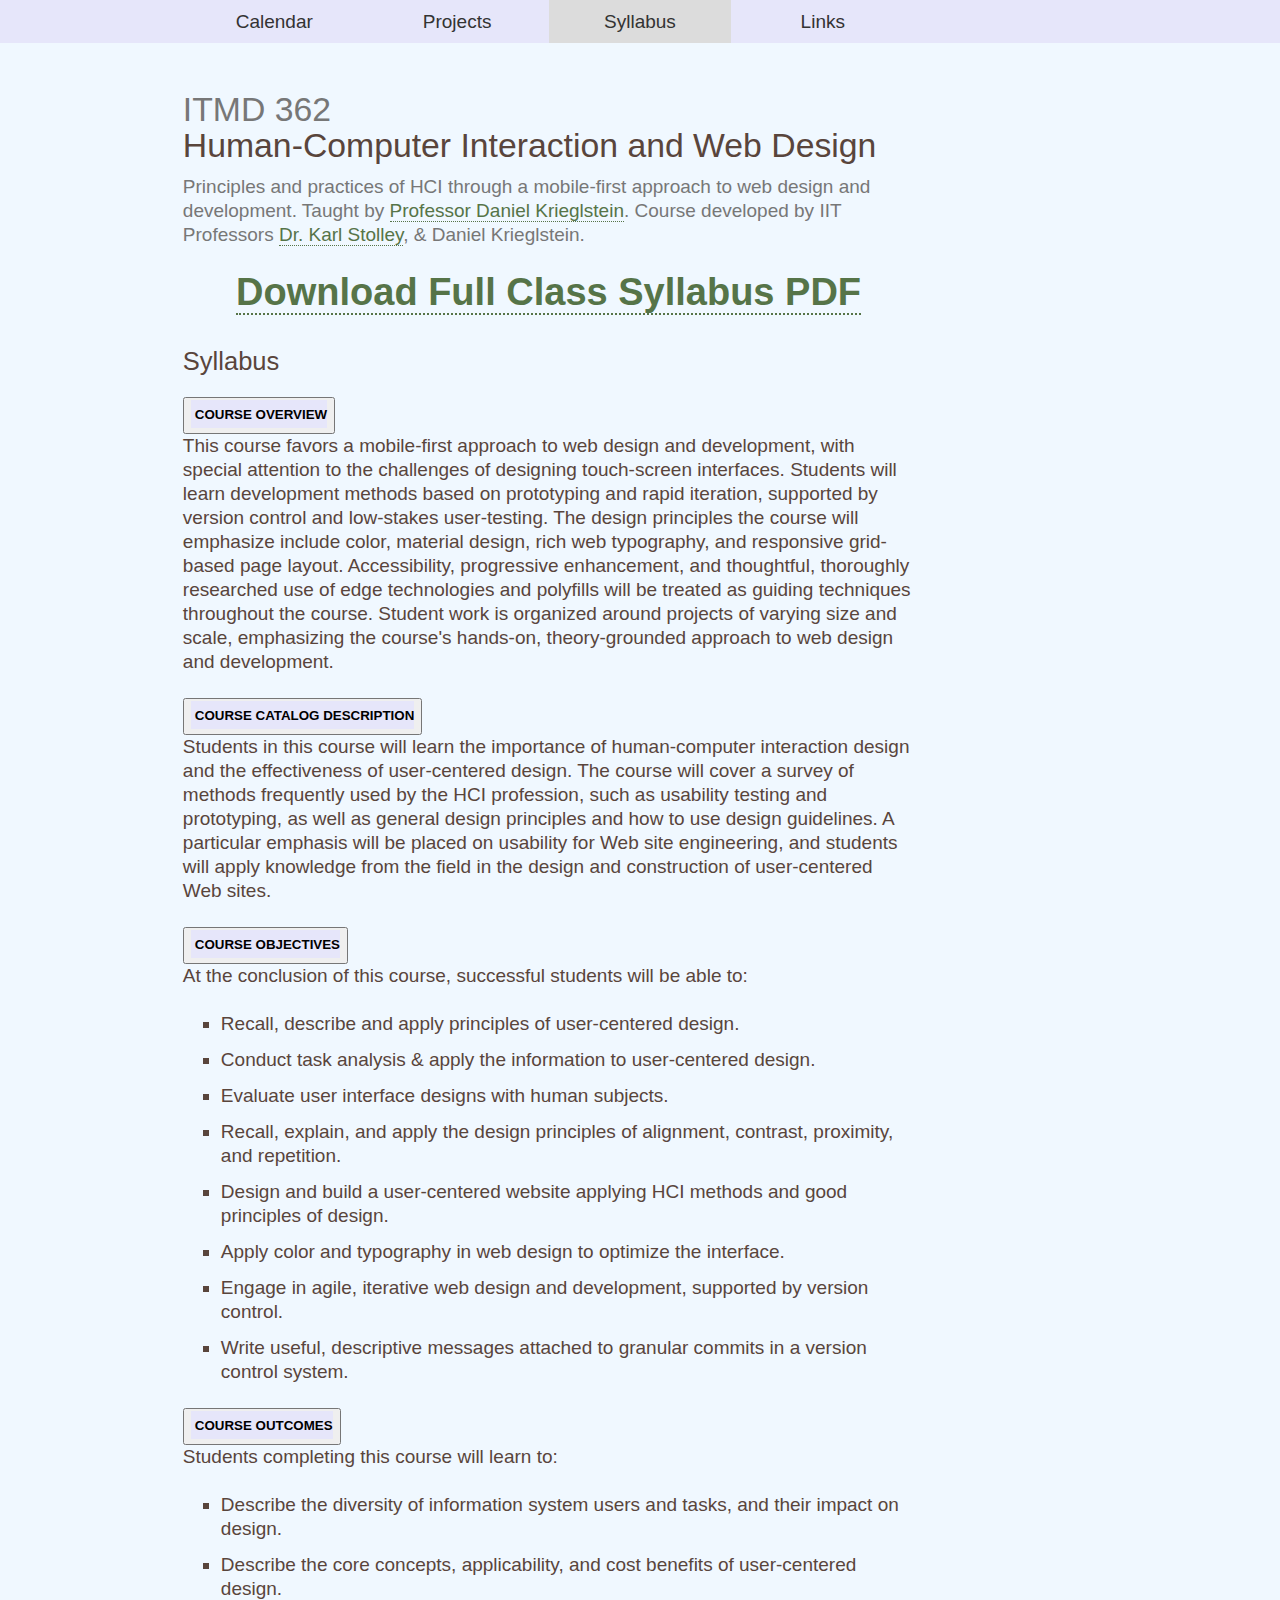
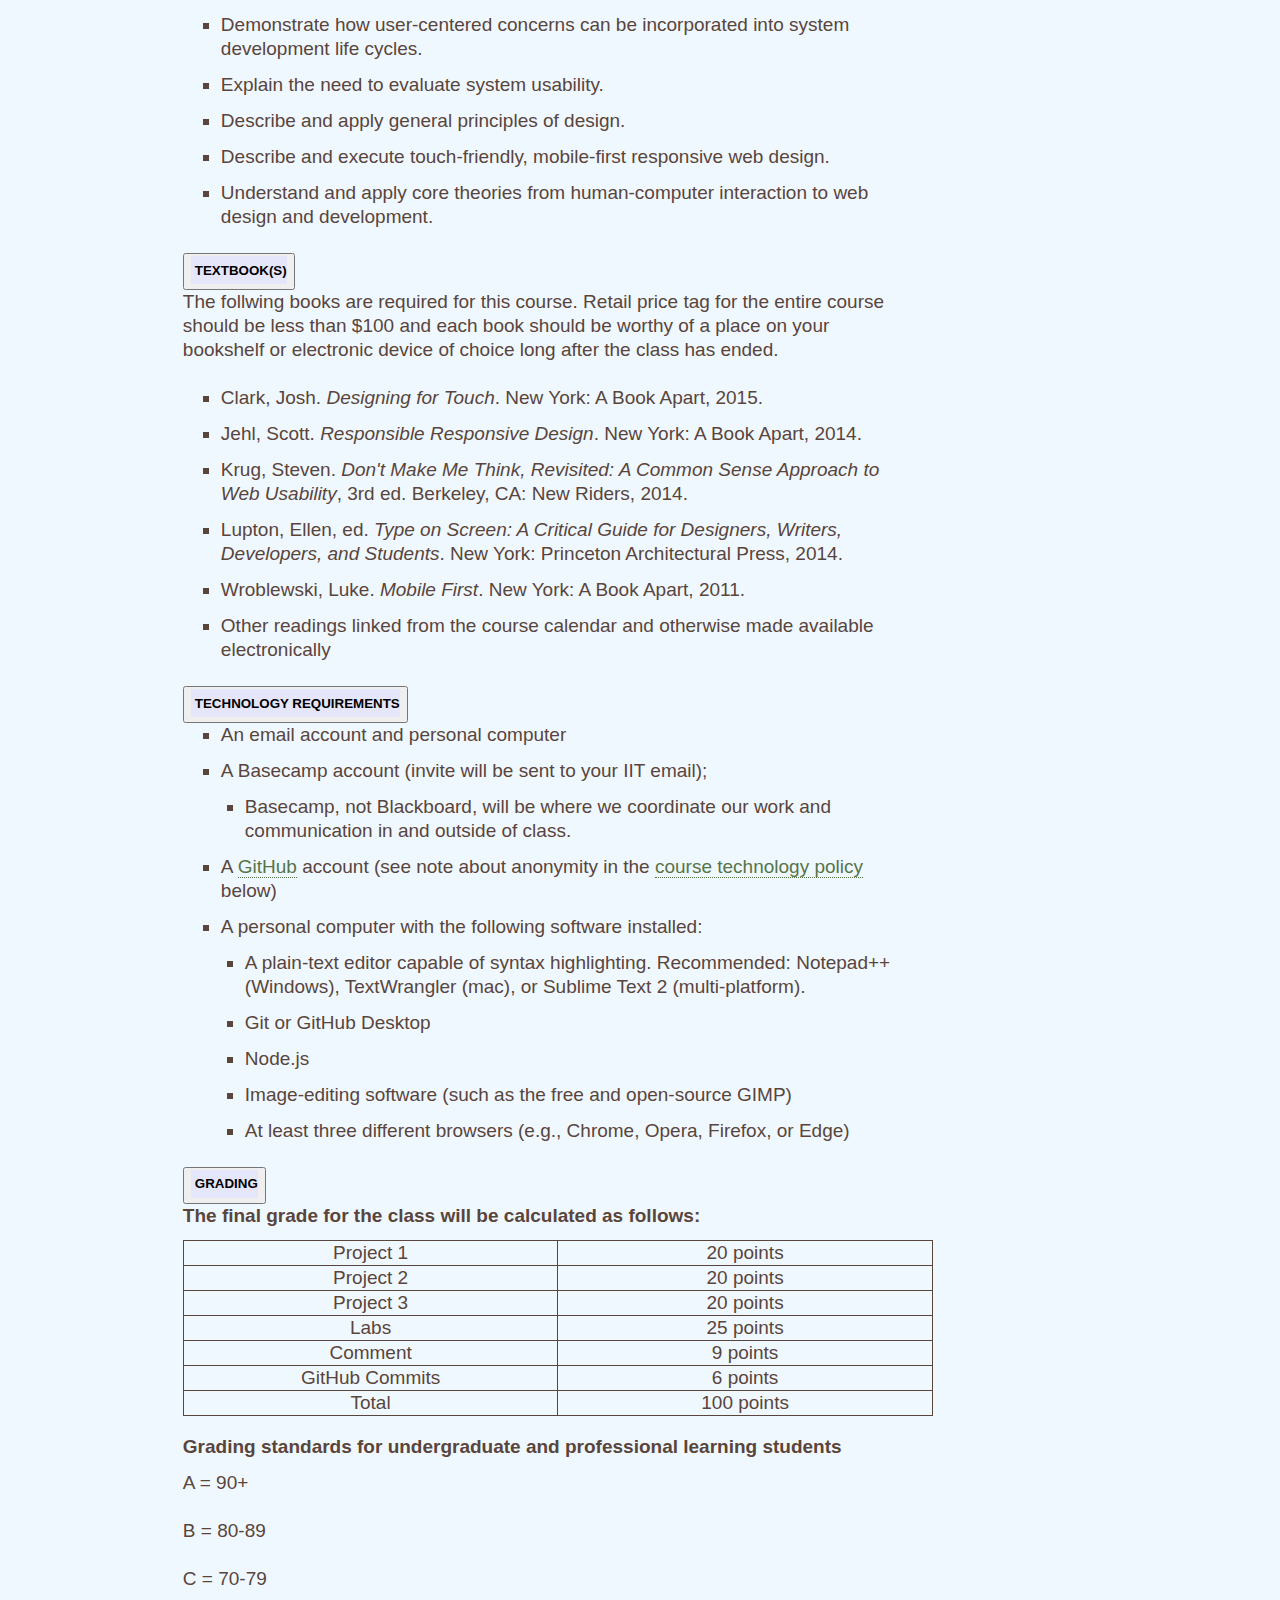
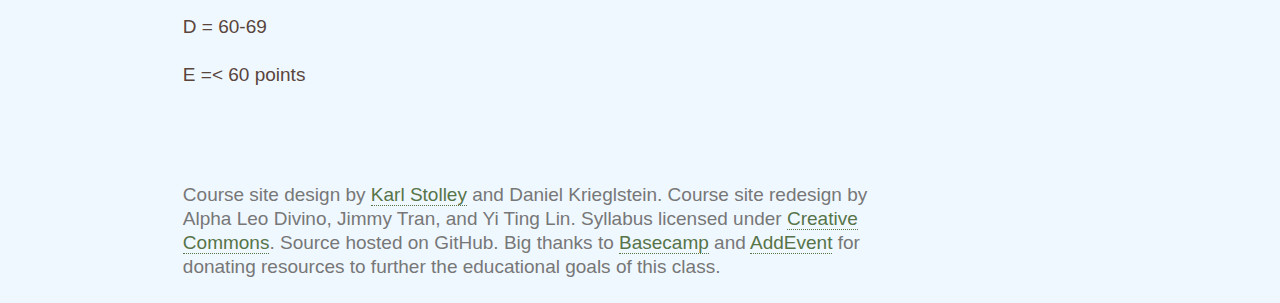
<file: syllabus.html>
<!DOCTYPE html>
<html lang="en" id="policies">
<head>
  <meta charset="utf-8" />
  <title>ITMD 362: Human-Computer Interaction and Web Design</title>
  <meta name="viewport" content="width=device-width, initial-scale=1.0, shrink-to-fit=no" />
  <link rel="stylesheet" href="css/screen1.css" media="screen" />
  <link rel="icon" type="image/x-icon" href="http://web.iit.edu/sites/web/themes/iit_web/favicon.ico">
  <script src="https://ajax.googleapis.com/ajax/libs/jquery/3.3.1/jquery.min.js"></script>
  <script src="js/site.js" async></script>
</head>
<body>
  <div id="page">
    <header id="header">
      <h1><small>ITMD 362</small> Human-Computer Interaction and Web&nbsp;Design</h1>
      <p class="tagline">
        Principles and practices of HCI through a mobile-first approach to web design and development.
        Taught by <a href="#instructor">Professor Daniel Krieglstein</a>. Course developed by IIT Professors
        <a href="https://humansciences.iit.edu/faculty/karl-stolley">Dr. Karl Stolley</a>, &amp; Daniel Krieglstein.
      </p>
      <nav id="navigation">
        <ul class="nav">
          <li id="nav-cal"><a href="index.html">Calendar</a></li>
          <li id="nav-pro"><a href="projects.html">Projects</a></li>
          <li id="nav-pol"><a href="#">Syllabus</a></li>
          <li id="nav-lnk"><a href="index.html#links">Links</a></li>
        </ul>
      </nav>
    </header>
    <main id="content">
      <article class="primary">
        <div id="download">
          <a href="https://drive.google.com/a/hawk.iit.edu/uc?authuser=1&id=1xrAtvtQd80ga2KehrE4ctLuS1xuJyi1_&export=download" download>Download Full Class Syllabus PDF</a>
        </div>
        <h2 class="label">Syllabus</h2>
        <section id="overview">
          <button class="accordion"><h3>Course Overview</h3></button>
          <div class="panel">
            <p>
              This course favors a mobile-first approach to web design and development, with special attention to the 
              challenges of designing touch-screen interfaces. Students will learn development methods based on prototyping 
              and rapid iteration, supported by version control and low-stakes user-testing. The design principles the 
              course will emphasize include color, material design, rich web typography, and responsive grid-based page 
              layout. Accessibility, progressive enhancement, and thoughtful, thoroughly researched use of edge technologies 
              and polyfills will be treated as guiding techniques throughout the course. Student work is organized around 
              projects of varying size and scale, emphasizing the course's hands-on, theory-grounded approach to web design 
              and development.
            </p>
          </div>
        </section>
        <section id="general">
          <button class="accordion"><h3>Course Catalog Description</h3></button>
          <div class="panel">
            <p>
              Students in this course will learn the importance of 
              human-computer interaction design and the effectiveness of user-centered design. The 
              course will cover a survey of methods frequently used by the HCI profession, such as 
              usability testing and prototyping, as well as general design principles and how to use 
              design guidelines. A particular emphasis will be placed on usability for Web site 
              engineering, and students will apply knowledge from the field in the design and 
              construction of user-centered Web sites. 
            </p>
          </div>
          <button class="accordion"><h3>Course Objectives</h3></button>
          <div class="panel">
            <p>At the conclusion of this course, successful students will be able to:</p>
            <ul class="indent">
              <li>Recall, describe and apply principles of user-centered design.</li>
              <li>Conduct task analysis &amp; apply the information to user-centered design.</li>
              <li>Evaluate user interface designs with human subjects.</li>
              <li>Recall, explain, and apply the design principles of alignment, contrast, proximity, and repetition.</li>
              <li>Design and build a user-centered website applying HCI methods and good principles of design.</li>
              <li>Apply color and typography in web design to optimize the interface.</li>
              <li>Engage in agile, iterative web design and development, supported by version control.</li>
              <li>Write useful, descriptive messages attached to granular commits in a version control system.</li>
            </ul>
          </div>
          <button class="accordion"><h3>Course Outcomes</h3></button>
          <div class="panel">
          <p>
            Students completing this course will learn to:
          </p>
          <ul class="indent">
            <li>Describe the diversity of information system users and tasks, and their impact on design.</li>
            <li>Describe the core concepts, applicability, and cost benefits of user-centered design.</li>
            <li>Demonstrate how user-centered concerns can be incorporated into system development life cycles.</li>
            <li>Explain the need to evaluate system usability.</li>
            <li>Describe and apply general principles of design.</li>
            <li>Describe and execute touch-friendly, mobile-first responsive web design.</li>
            <li>Understand and apply core theories from human-computer interaction to web design and development.</li>
          </ul>
          </div>
        </section>
        <section id="materials">
          <button class="accordion"><h3>Textbook&#x28;s&#x29;</h3></button>
          <div class="panel">
          <section id="books">
            <p>
              The follwing books are required for this course. Retail price tag for the entire course
              should be less than $100 and each book should be worthy of a place on your bookshelf or
              electronic device of choice long after the class has ended.
            </p>
            <ul class="indent">
              <li>Clark, Josh. <i>Designing for Touch</i>. New York: A Book Apart, 2015.</li>
              <li>Jehl, Scott. <i>Responsible Responsive Design</i>. New York: A Book Apart, 2014.</li>
              <li>Krug, Steven. <i>Don't Make Me Think, Revisited: A Common Sense Approach to Web Usability</i>, 3rd ed. Berkeley, CA: New Riders, 2014.</li>
              <li>Lupton, Ellen, ed. <i>Type on Screen: A Critical Guide for Designers, Writers, Developers, and Students</i>. New York: Princeton Architectural Press, 2014.</li>
              <li>Wroblewski, Luke. <i>Mobile First</i>. New York: A Book Apart, 2011.</li>
              <li>Other readings linked from the course calendar and otherwise made available electronically</li>
            </ul>
          </section>
          </div>
          <section id="technologies">
          <button class="accordion"><h3>Technology Requirements</h3></button>
          <div class="panel">
            <ul class="indent">
              <li>An email account and personal computer</li>
              <li>A Basecamp account (invite will be sent to your IIT email);
                <ul>
                  <li>Basecamp, not Blackboard, will be where we coordinate our work and communication in and outside of class.</li>
                </ul>
              </li>
              <li>
                A <a href="https://github.com/">GitHub</a> account (see note about anonymity in the
                <a href="#technology-policy">course technology policy</a> below)
              </li>
              <li>
                A personal computer with the following software installed:
                <ul>
                  <li>
                    A plain-text editor capable of syntax highlighting. Recommended: Notepad++ (Windows),
                    TextWrangler (mac), or Sublime Text 2 (multi-platform).
                  </li>
                  <li>Git or GitHub Desktop</li>
                  <li>Node.js</li>
                  <li>Image-editing software (such as the free and open-source GIMP)</li>
                  <li>At least three different browsers (e.g., Chrome, Opera, Firefox, or Edge)
                  </li>
                </ul>
              </li>
            </ul>
          </div>
          </section>
        </section>
        <section id="grading">
          <button class="accordion"><h3>Grading</h3></button>
          <div class="panel">
          <h4>The final grade for the class will be calculated as follows:</h4>
          <table>
            <tr>
              <td>Project 1</td>
              <td>20 points</td>
            </tr>
            <tr>
              <td>Project 2</td>
              <td>20 points</td>
            </tr>
            <tr>
              <td>Project 3</td>
              <td>20 points</td>
            </tr>
            <tr>
              <td>Labs</td>
              <td>25 points</td>
            </tr>
            <tr>
              <td>Comment</td>
              <td>9 points</td>
            </tr>        
            <tr>
              <td>GitHub Commits</td>
              <td>6 points</td>
            </tr>
            <tr>
              <td>Total</td>
              <td>100 points</td>
            </tr>
          </table>
          <h4>Grading standards for undergraduate and professional learning students</h4>
          <p>A = 90+</p>
          <p>B = 80-89 
          <p>C = 70-79</p> 
          <p>D = 60-69</p> 
          <p>E =&lt; 60 points</p>
          </div>
        </section>
      </article>
    </main>
    <footer id="footer">
      <p class="fineprint">
        Course site design by <a href="https://karlstolley.com/">Karl Stolley</a> and Daniel Krieglstein.
        Course site redesign by Alpha Leo Divino, Jimmy Tran, and Yi Ting Lin.
        Syllabus licensed under
        <a href="http://creativecommons.org/licenses/by/4.0/" rel="license">Creative Commons</a>.
        Source hosted on GitHub. Big thanks to
        <a href="https://basecamp.com">Basecamp</a> and
        <a href="https://www.addevent.com/">AddEvent</a> for donating resources to further
        the educational goals of this class.
      </p>
    </footer>
  <!--#page-->
  </div>
</body>
</html>
</file>
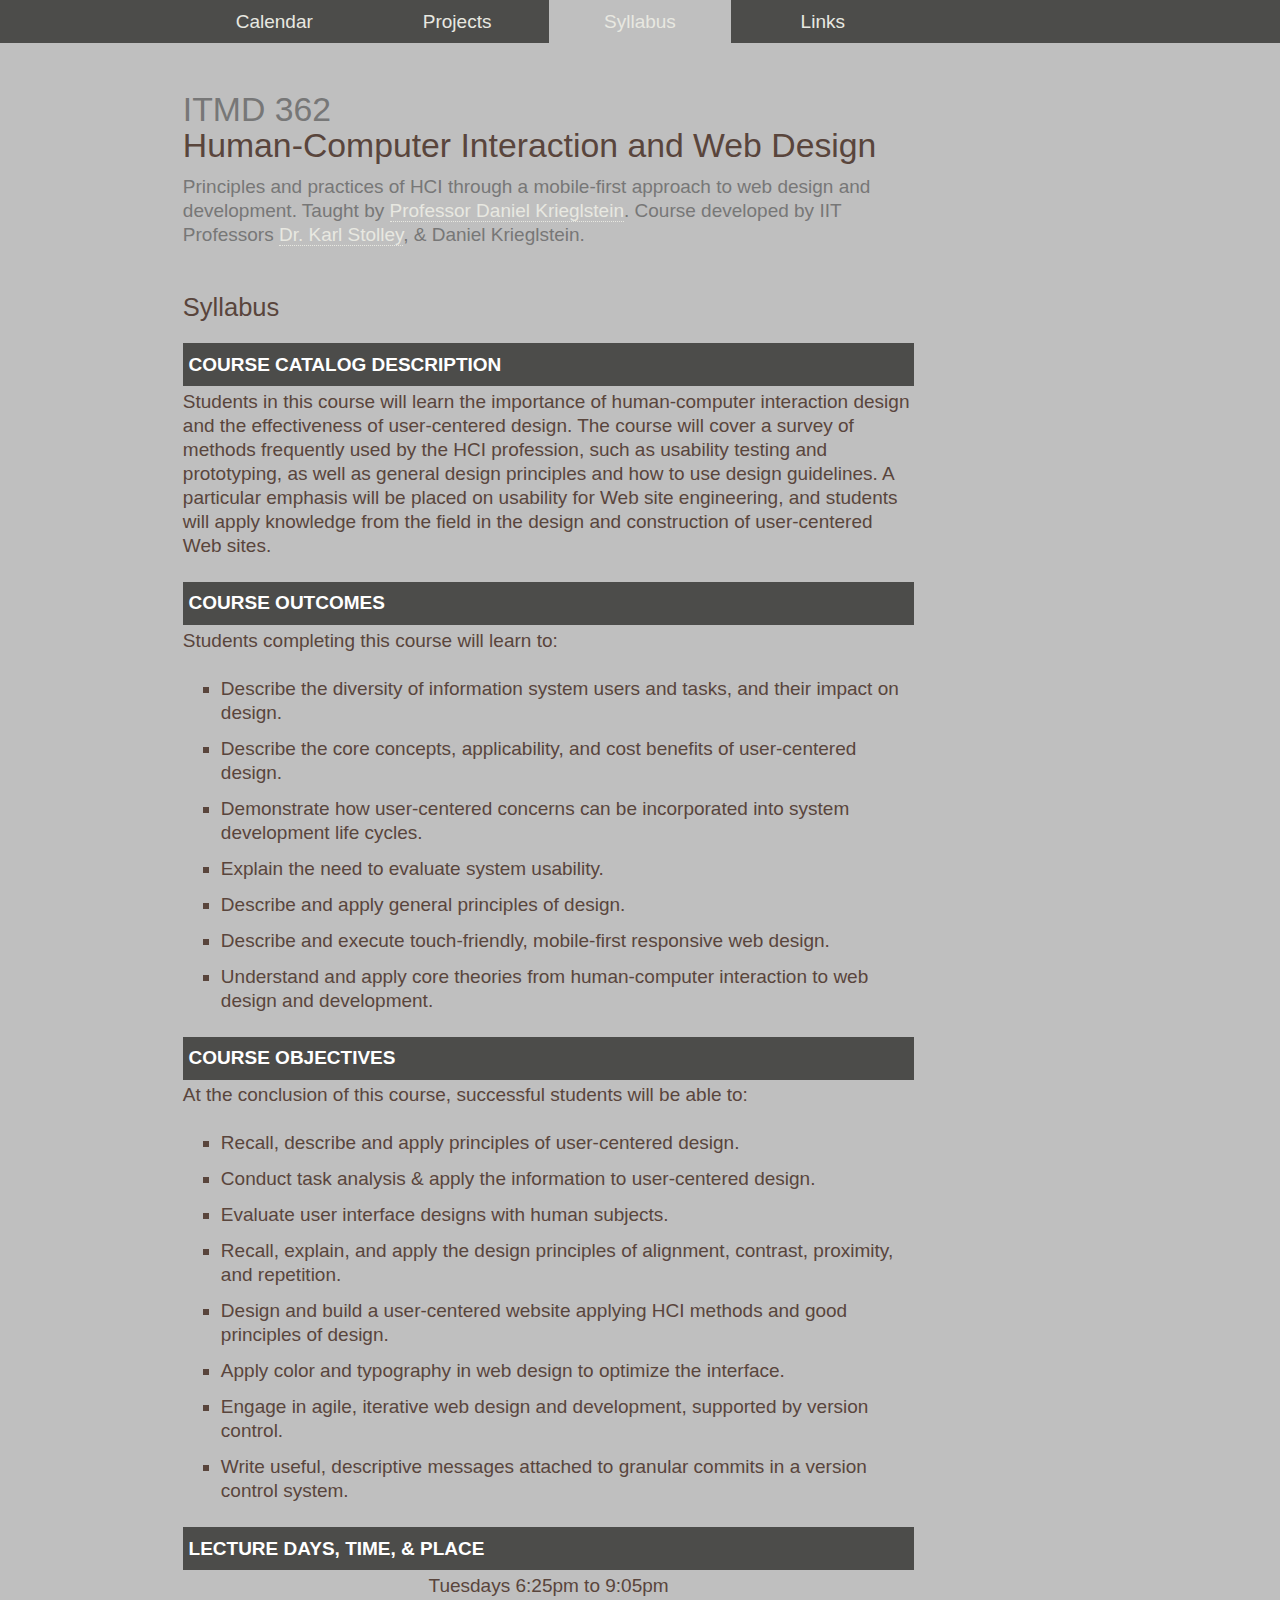
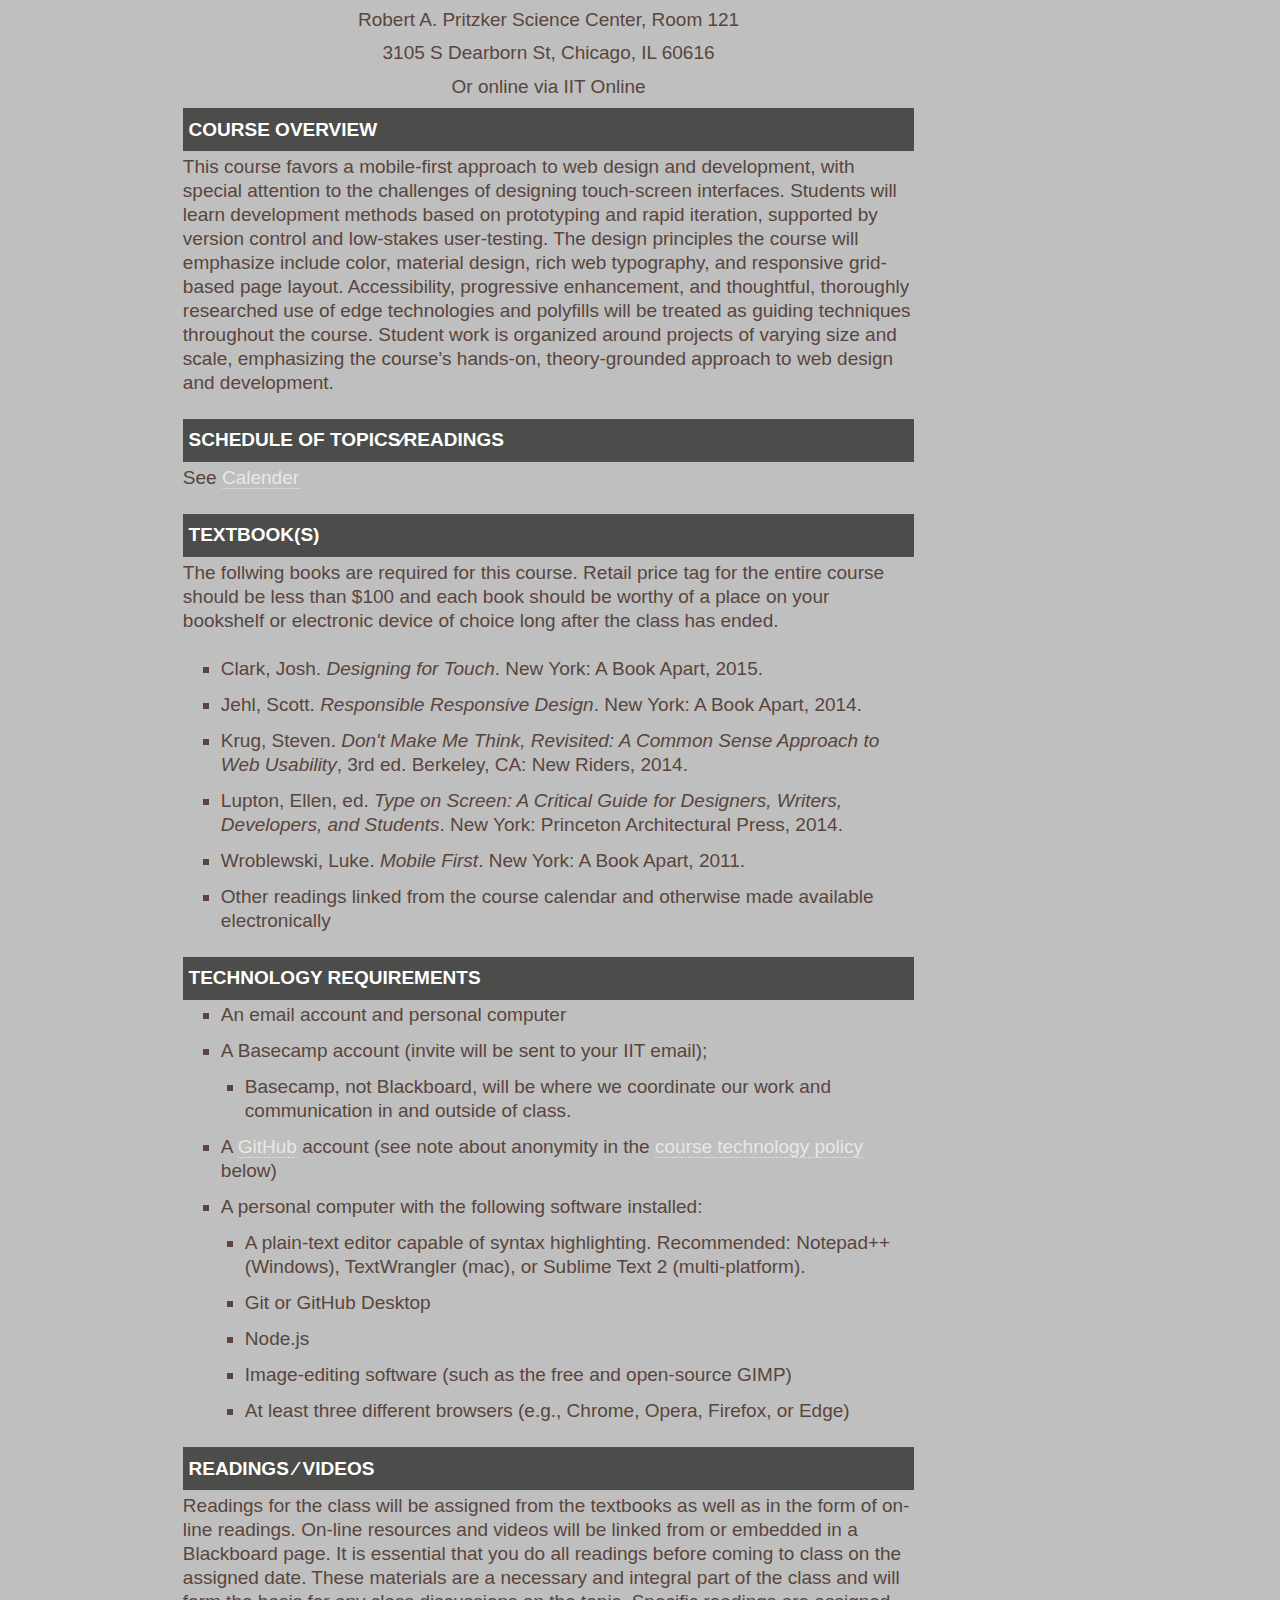
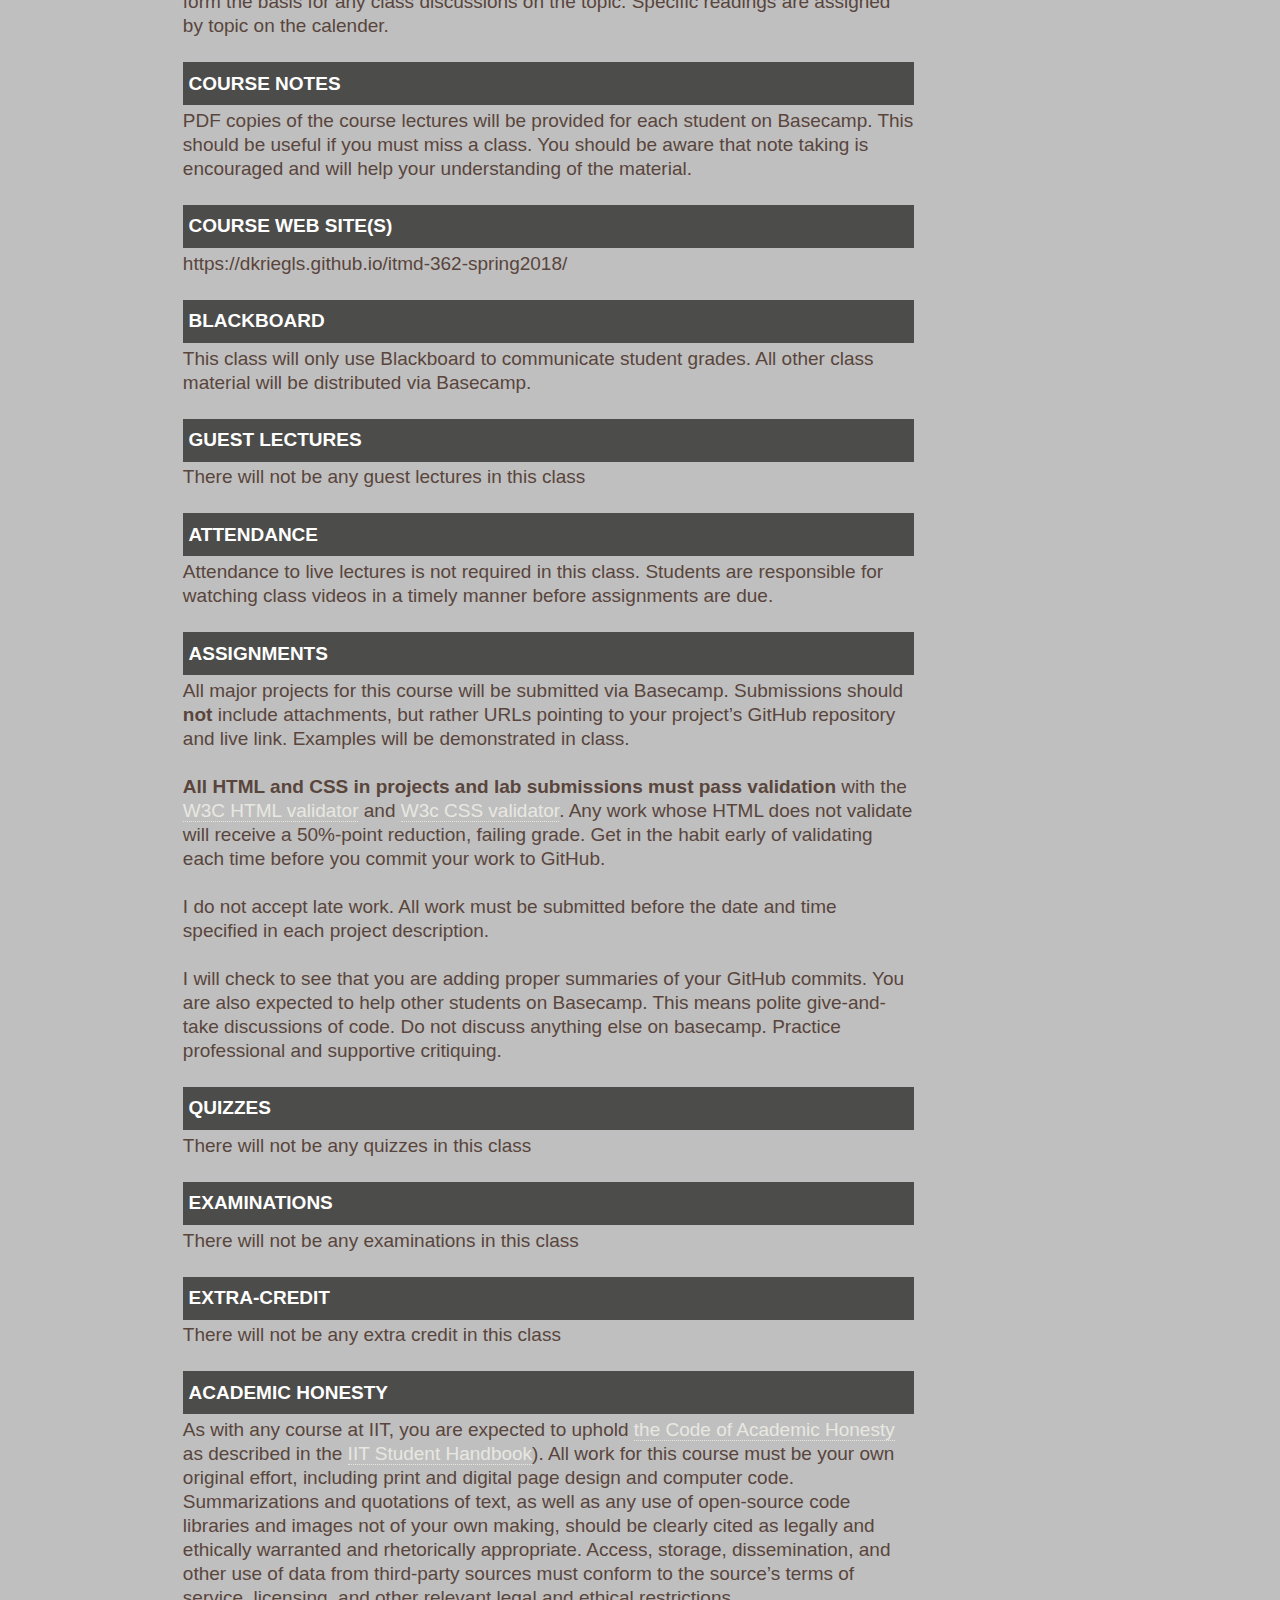
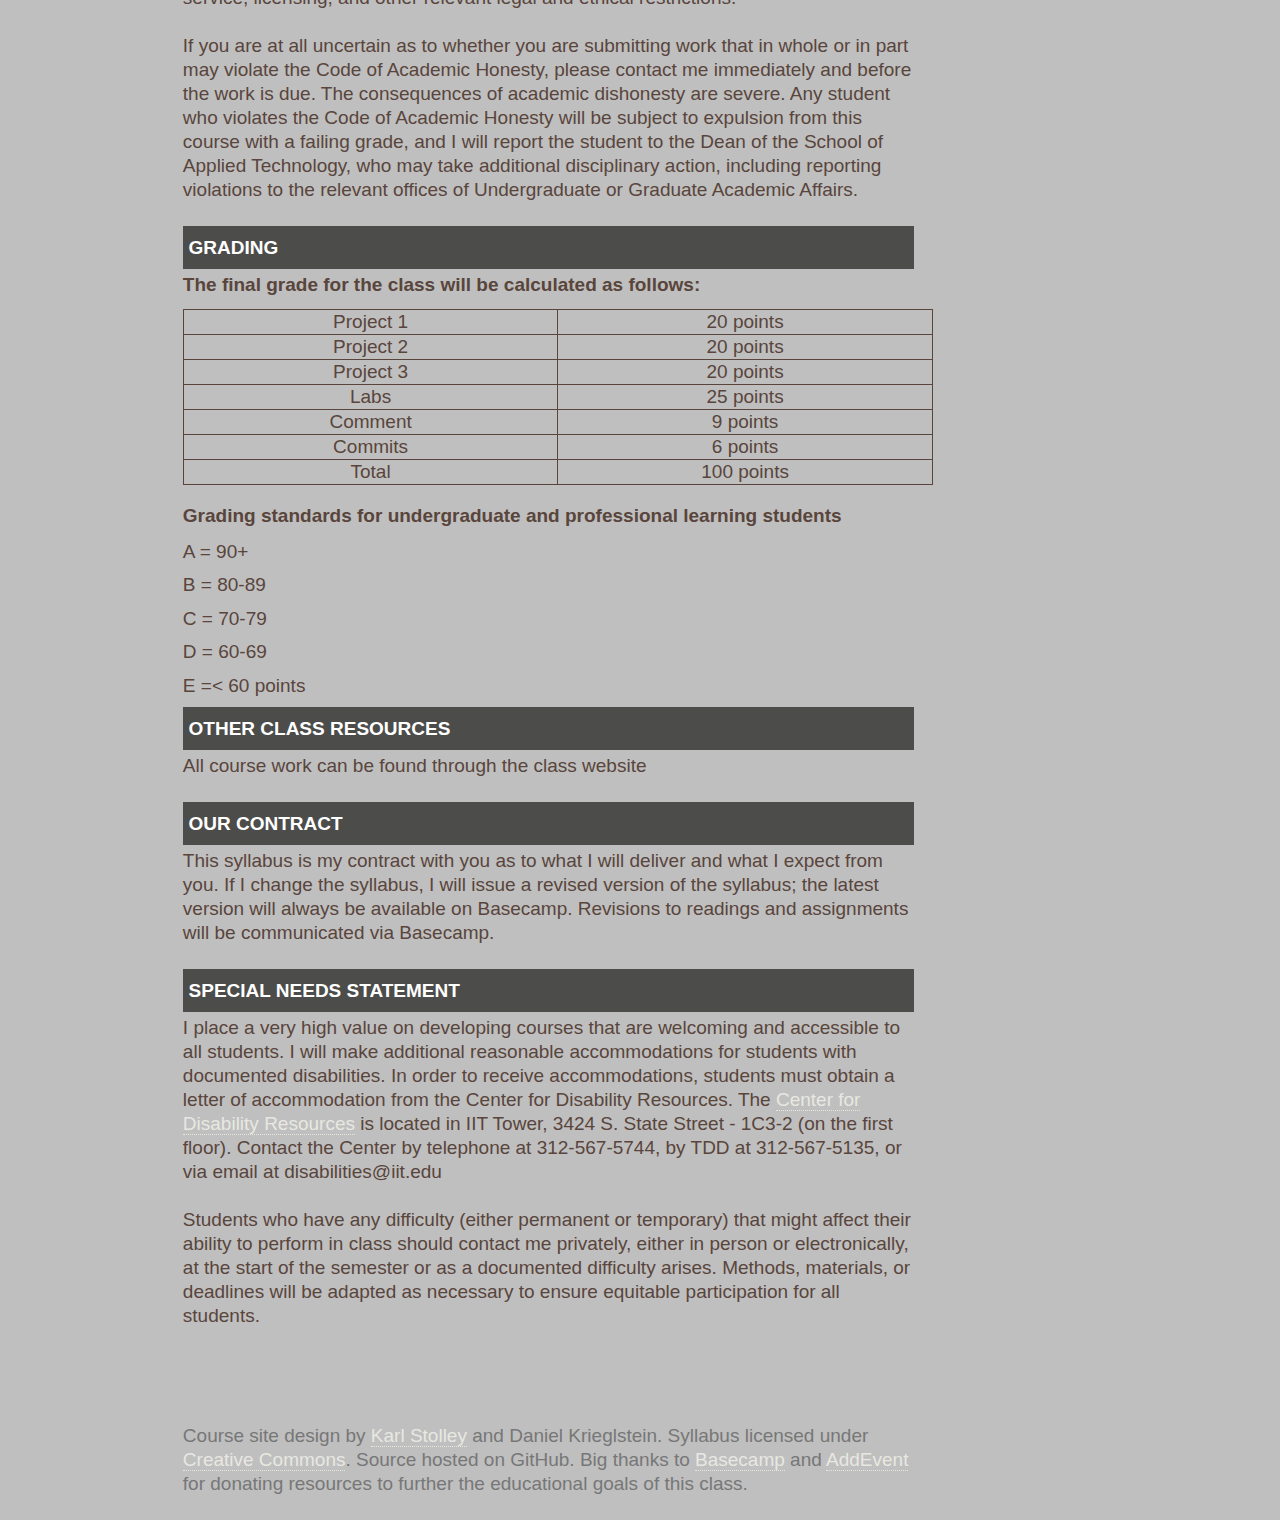
<file: Syllabus.html>
<!DOCTYPE html>
<html lang="en" id="policies">
<head>
  <meta charset="utf-8" />
  <title>ITMD 362: Human-Computer Interaction and Web Design</title>
  <meta name="viewport" content="width=device-width, initial-scale=1.0, shrink-to-fit=no" />
  <link rel="stylesheet" href="css/screen.css" media="screen" />
  <link rel="icon" type="image/x-icon" href="http://web.iit.edu/sites/web/themes/iit_web/favicon.ico">
</head>
<body>
  <div id="page">
    <header id="header">
      <h1><small>ITMD 362</small> Human-Computer Interaction and Web&nbsp;Design</h1>
      <p class="tagline">
        Principles and practices of HCI through a mobile-first approach to web design and development.
        Taught by <a href="#instructor">Professor Daniel Krieglstein</a>. Course developed by IIT Professors
        <a href="https://humansciences.iit.edu/faculty/karl-stolley">Dr. Karl Stolley</a>, &amp; Daniel Krieglstein.
      </p>
      <nav id="navigation">
        <ul class="nav">
          <li id="nav-cal"><a href="index.html">Calendar</a></li>
          <li id="nav-pro"><a href="projects.html">Projects</a></li>
          <li id="nav-pol"><a href="#">Syllabus</a></li>
          <li id="nav-lnk"><a href="index.html#links">Links</a></li>
        </ul>
      </nav>
    </header>

    <main id="content">
      <article class="primary">
        <h2 class="label">Syllabus</h2>
        <section id="general">
          <h3>Course Catalog Description</h3>
          <p>
            Students in this course will learn the importance of 
            human-computer interaction design and the effectiveness of user-centered design. The 
            course will cover a survey of methods frequently used by the HCI profession, such as 
            usability testing and prototyping, as well as general design principles and how to use 
            design guidelines. A particular emphasis will be placed on usability for Web site 
            engineering, and students will apply knowledge from the field in the design and 
            construction of user-centered Web sites. 
          </p>
          <h3>Course Outcomes</h3>
          <p>
            Students completing this course will learn to:
          </p>
          <ul class="indent">
            <li>Describe the diversity of information system users and tasks, and their impact on design.</li>
            <li>Describe the core concepts, applicability, and cost benefits of user-centered design.</li>
            <li>Demonstrate how user-centered concerns can be incorporated into system development life cycles.</li>
            <li>Explain the need to evaluate system usability.</li>
            <li>Describe and apply general principles of design.</li>
            <li>Describe and execute touch-friendly, mobile-first responsive web design.</li>
            <li>Understand and apply core theories from human-computer interaction to web design and development.</li>
          </ul>
          <h3>Course Objectives</h3>
          <p>At the conclusion of this course, successful students will be able to:</p>
          <ul class="indent">
            <li>Recall, describe and apply principles of user-centered design.</li>
            <li>Conduct task analysis &amp; apply the information to user-centered design.</li>
            <li>Evaluate user interface designs with human subjects.</li>
            <li>Recall, explain, and apply the design principles of alignment, contrast, proximity, and repetition.</li>
            <li>Design and build a user-centered website applying HCI methods and good principles of design.</li>
            <li>Apply color and typography in web design to optimize the interface.</li>
            <li>Engage in agile, iterative web design and development, supported by version control.</li>
            <li>Write useful, descriptive messages attached to granular commits in a version control system.</li>
          </ul>
        </section>
        <section id="location">
          <h3>Lecture Days, Time, &amp; Place</h3>
          <p>Tuesdays 6:25pm to 9:05pm</p>
          <p>Robert A. Pritzker Science Center, Room 121</p>
          <p>3105 S Dearborn St, Chicago, IL 60616</p>
          <p>Or online via IIT Online</p>
        </section>
        <section id="overview">
          <h3>Course Overview</h3>
          <p>
            This course favors a mobile-first approach to web design and development, with special attention to the 
            challenges of designing touch-screen interfaces. Students will learn development methods based on prototyping 
            and rapid iteration, supported by version control and low-stakes user-testing. The design principles the 
            course will emphasize include color, material design, rich web typography, and responsive grid-based page 
            layout. Accessibility, progressive enhancement, and thoughtful, thoroughly researched use of edge technologies 
            and polyfills will be treated as guiding techniques throughout the course. Student work is organized around 
            projects of varying size and scale, emphasizing the course's hands-on, theory-grounded approach to web design 
            and development.
          </p>
        </section>
        <section id="schedule">
          <h3>Schedule of Topics&#x2215;Readings</h3>
          <p>See <a href="index.html">Calender</a></p>
        </section>
        <section id="materials">
          <h3>Textbook&#x28;s&#x29;</h3>
          <section id="books">
            <p>
              The follwing books are required for this course. Retail price tag for the entire course
              should be less than $100 and each book should be worthy of a place on your bookshelf or
              electronic device of choice long after the class has ended.
            </p>
            <ul class="indent">
              <li>Clark, Josh. <i>Designing for Touch</i>. New York: A Book Apart, 2015.</li>
              <li>Jehl, Scott. <i>Responsible Responsive Design</i>. New York: A Book Apart, 2014.</li>
              <li>Krug, Steven. <i>Don't Make Me Think, Revisited: A Common Sense Approach to Web Usability</i>, 3rd ed. Berkeley, CA: New Riders, 2014.</li>
              <li>Lupton, Ellen, ed. <i>Type on Screen: A Critical Guide for Designers, Writers, Developers, and Students</i>. New York: Princeton Architectural Press, 2014.</li>
              <li>Wroblewski, Luke. <i>Mobile First</i>. New York: A Book Apart, 2011.</li>
              <li>Other readings linked from the course calendar and otherwise made available electronically</li>
            </ul>
          </section>
          <section id="technologies">
            <h3>Technology Requirements</h3>
            <ul class="indent">
              <li>An email account and personal computer</li>
              <li>A Basecamp account (invite will be sent to your IIT email);
                <ul>
                  <li>Basecamp, not Blackboard, will be where we coordinate our work and communication in and outside of class.</li>
                </ul>
              </li>
              <li>
                A <a href="https://github.com/">GitHub</a> account (see note about anonymity in the
                <a href="#technology-policy">course technology policy</a> below)
              </li>
              <li>
                A personal computer with the following software installed:
                <ul>
                  <li>
                    A plain-text editor capable of syntax highlighting. Recommended: Notepad++ (Windows),
                    TextWrangler (mac), or Sublime Text 2 (multi-platform).
                  </li>
                  <li>Git or GitHub Desktop</li>
                  <li>Node.js</li>
                  <li>Image-editing software (such as the free and open-source GIMP)</li>
                  <li>At least three different browsers (e.g., Chrome, Opera, Firefox, or Edge)
                  </li>
                </ul>
              </li>
            </ul>
          </section>
        </section>
        <section id="readings">
          <h3>Readings &#x2215; Videos</h3>
          <p>
            Readings for the class will be assigned from the textbooks as well as in the form of 
            on-line readings. On-line resources and videos will be linked from or embedded in a 
            Blackboard page. It is essential that you do all readings before coming to class on 
            the assigned date. These materials are a necessary and integral part of the class and 
            will form the basis for any class discussions on the topic. Specific readings are 
            assigned by topic on the calender.
          </P>
        </section>
        <section id="notes">
          <h3>Course Notes</h3>
          <p>
            PDF copies of the course lectures will be provided for each student on Basecamp. 
            This should be useful if you must miss a class. You should be aware that note taking is 
            encouraged and will help your understanding of the material.
          </p>
        </section>
        <section id="websites">
        <h3>Course Web Site&#40;s&#41;</h3>
          <p>https://dkriegls.github.io/itmd-362-spring2018/</p>
        </section>
         <section id="blackboard">
          <h3>Blackboard</h3>
          <p>
            This class will only use Blackboard to communicate student grades. All other class material 
            will be distributed via Basecamp. 
          </p>
        </section>
        <section id="guests">
        <h3>Guest Lectures</h3>
          <p>There will not be any guest lectures in this class</p>
        </section>
        <section id="Attendance">
        <h3>Attendance</h3>
          <p>
            Attendance to live lectures is not required in this class. Students are responsible for watching class videos
            in a timely manner before assignments are due.
          </p>
        </section>         
        <section id="assignments">
          <h3>Assignments</h3>
          <p>
            All major projects for this course will be submitted via Basecamp.
            Submissions should <b>not</b> include attachments, but rather URLs
            pointing to your project’s GitHub repository and live link.
            Examples will be demonstrated in class.
          </p>
          <p>
            <b>All HTML and CSS in projects and lab submissions must pass validation</b> with the
            <a href="https://validator.w3.org/">W3C HTML validator</a> and <a href="https://jigsaw.w3.org/css-validator/">W3c CSS validator</a>.
            Any work whose HTML does not validate will receive a 50&#x25;-point reduction, failing grade. Get in the habit early of validating 
            each time before you commit your work to GitHub.
          </p>
          <p>
            I do not accept late work. All work must be submitted before the date and time specified
            in each project description.
          </p>
          <p>
            I will check to see that you are adding proper summaries of your GitHub commits. You are also expected to help other students on Basecamp. 
            This means polite give-and-take discussions of code. Do not discuss anything else on basecamp. Practice professional and supportive critiquing. 
        </section>
        <section id="quizzes">
        <h3>Quizzes</h3>
          <p>There will not be any quizzes in this class</p>
        </section>
          <section id="examinations">
        <h3>Examinations</h3>
          <p>There will not be any examinations in this class</p>
        </section> 
        <section id="extra-credit">
        <h3>Extra-Credit</h3>
          <p>There will not be any extra credit in this class</p>
        </section>
        <section id="academic-honesty">
          <h3>Academic Honesty</h3>
          <p>
            As with any course at IIT, you are expected to uphold
            <a href="https://web.iit.edu/student-affairs/handbook/fine-print/code-academic-honesty">the Code of Academic Honesty</a>
            as described in the
            <a href="https://web.iit.edu/student-affairs/handbook">IIT Student Handbook</a>). All
            work for this course must be your own original effort, including print and digital page
            design and computer code. Summarizations and quotations of text, as well as any use of
            open-source code libraries and images not of your own making, should be clearly cited as
            legally and ethically warranted and rhetorically appropriate. Access, storage,
            dissemination, and other use of data from third-party sources must conform to the
            source’s terms of service, licensing, and other relevant legal and ethical restrictions.
          </p>
          <p>
            If you are at all uncertain as to whether you are submitting work that in whole or in
            part may violate the Code of Academic Honesty, please contact me immediately and before
            the work is due. The consequences of academic dishonesty are severe. Any student who
            violates the Code of Academic Honesty will be subject to expulsion from this course with
            a failing grade, and I will report the student to the Dean of the School of Applied
            Technology, who may take additional disciplinary action, including reporting
            violations to the relevant offices of Undergraduate or Graduate Academic Affairs.
          </p>
        </section>
              <section id="grading">
          <h3>Grading</h3>
          <h4>The final grade for the class will be calculated as follows:</h4>
          <table>
            <tr>
              <td>Project 1</td>
              <td>20 points</td>
            </tr>
            <tr>
              <td>Project 2</td>
              <td>20 points</td>
            </tr>
            <tr>
              <td>Project 3</td>
              <td>20 points</td>
            </tr>
            <tr>
              <td>Labs</td>
              <td>25 points</td>
            </tr>
            <tr>
              <td>Comment</td>
              <td>9 points</td>
            </tr>        
            <tr>
              <td>Commits</td>
              <td>6 points</td>
            </tr>
            <tr>
              <td>Total</td>
              <td>100 points</td>
            </tr>
          </table>
          <h4>Grading standards for undergraduate and professional learning students</h4>
          <p>A = 90+</p>
          <p>B = 80-89 
          <p>C = 70-79</p> 
          <p>D = 60-69</p> 
          <p>E =&lt; 60 points</p>
        </section>   
        <section id="other">
        <h3>Other Class Resources</h3>
          <p>All course work can be found through the class website</p>
        </section>      
        <section id="our-contract">
        <h3>Our Contract</h3>
          <p>
            This syllabus is my contract with you as to what I will deliver and what I expect from you. 
            If I change the syllabus, I will issue a revised version of the syllabus; the latest version will 
            always be available on Basecamp. Revisions to readings and assignments will be communicated via Basecamp.
          </p>
        </section> 
        <section id="special-needs">
          <h3>Special Needs Statement</h3>
          <p>
            I place a very high value on developing courses that are welcoming and accessible to all
            students. I will make additional reasonable accommodations for students with documented
            disabilities. In order to receive accommodations, students must obtain a letter of
            accommodation from the Center for Disability Resources. The <a
            href="https://web.iit.edu/cdr">Center for Disability Resources</a> is located in IIT Tower,
            3424 S. State Street - 1C3-2  (on the first floor). Contact the Center by telephone at
            312-567-5744, by TDD at 312-567-5135, or via email at disabilities@iit.edu
          </p>
          <p>
            Students who have any difficulty (either permanent or temporary) that might affect their
            ability to perform in class should contact me privately, either in person or electronically,
            at the start of the semester or as a documented difficulty arises. Methods, materials,
            or deadlines will be adapted as necessary to ensure equitable participation for all
            students.
          </p>
        </section>
      </article>
    </main>
    <footer id="footer">
      <p class="fineprint">
        Course site design by <a href="https://karlstolley.com/">Karl Stolley</a> and Daniel Krieglstein.
        Syllabus licensed under
        <a href="http://creativecommons.org/licenses/by/4.0/" rel="license">Creative Commons</a>.
        Source hosted on GitHub. Big thanks to
        <a href="https://basecamp.com">Basecamp</a> and
        <a href="https://www.addevent.com/">AddEvent</a> for donating resources to further
        the educational goals of this class.
      </p>
    </footer>
  <!--#page-->
  </div>
</body>
</html>
</file>
<file: css/screen.css>
/* http://meyerweb.com/eric/tools/css/reset/
   v2.0 | 20110126
   License: none (public domain)
*/
/* stylelint-disable */
/* Keep reset CSS to one minified line */
a,abbr,acronym,address,applet,article,aside,audio,b,big,blockquote,body,canvas,caption,center,cite,code,dd,del,details,dfn,div,dl,dt,em,embed,fieldset,figcaption,figure,footer,form,h1,h2,h3,h4,h5,h6,header,hgroup,html,i,iframe,img,ins,kbd,label,legend,li,mark,menu,nav,object,ol,output,p,pre,q,ruby,s,samp,section,small,span,strike,strong,sub,summary,sup,table,tbody,td,tfoot,th,thead,time,tr,tt,u,ul,var,video{margin:0;padding:0;border:0;font:inherit;vertical-align:baseline}article,aside,details,figcaption,figure,footer,header,hgroup,menu,nav,section{display:block}body{line-height:1}ol,ul{list-style:none}blockquote,q{quotes:none}blockquote:after,blockquote:before,q:after,q:before{content:'';content:none}table{border-collapse:collapse;border-spacing:0}
/* stylelint-enable */

/* Custom Site Styles */

/*
  Use the text-size-adjust property
  to prevent automatically inflating
  text on orientation changes
  (portrait to landscape on a phone,
  for example):
*/

html {
  -webkit-text-size-adjust: 100%;
  -moz-text-size-adjust: 100%;
  -ie-text-size-adjust: 100%;
  text-size-adjust: 100%;
}

/* HTML5 Elements as Blocks; Cribbed from HTML5 Boilerplate */
article,
aside,
details,
figcaption,
figure,
footer,
header,
hgroup,
main,
menu,
nav,
section,
summary {
  display: block;
}

/* ========== Base Styles ========== */

/*
  Using 19px/1.333 modular scale
  http://www.modularscale.com/?19&px&1.333&web&text
*/

html {
  font-family: "Depot New W00", Helvetica, Arial, sans-serif;
  padding: 0.75em 9.2308%; /* 12px @ 16px/em; 60px / 650px*/
  padding-top: 0;
  background-color: #BFBFBF;
  color: #59453C;
}
body {
  font-size: 1.1875em;         /* ~ 19px base font size */
  line-height: 1.2631578947em; /* ~ 24px base line height */
}
b,
strong {
  font-weight: bold;
}
cite,
em,
i {
  font-style: italic;
}
ins {
  text-decoration: none;
}
/* Links */
a {
  text-decoration: none;
  color: #e8e8e1;
  border-bottom: 0.05263157895em dotted;
}
.preview a {
  color: #605656;
}
p {
  padding-bottom: 1.2631578947em;
}
li {
  padding-bottom: 0.6315789474em; /* ~ 12px @ 19px/em */
}
ol,
ul {
  padding-bottom: 1.2631578947em;
}
ul > li {
  list-style-type: square;
}
ol > li {
  list-style-type: decimal;
  margin-left: 1em;
}
li ul,
li ol {
  padding-top: 0.6315789474em;
  margin-left: 1.2631578947em;
}
/* Avoid over-padding nested lists */
li ol,
li ul,
li:last-child {
  padding-bottom: 0;
}
h1 {
  font-size: 1.7768947368em; /* ~ 33.761px @ 19px/em */
  line-height: 1.0663191256em; /* ~ 36px @ 33.761px/em */
  padding-bottom: 0.3554397085em; /* ~ 12px @ 33.761px/em */
}
h2 {
  font-size: 1.3440526316em; /* ~ 25.537px @ 19px/em */
  line-height: 0.9398128206em; /* ~ 24px @ 25.537px/em */
  padding-bottom: 0.9398128206em;
}

h3 {
  text-transform: uppercase;
  font-weight: bold;
  background-color: #4c4c4a;
  padding: 0.5em 0 0.5em 0.3em;
  margin-bottom: 0.2em;
  color:#FFFFFF;	
}

h4 {
  text-transform: uppercase;
  font-weight: bold;
  padding-bottom: 1.2631578947em;
}
h4 {
  text-transform: none;
  padding-bottom: 0.6315789474em;
}

/* ========== Layout ========== */

html {
  /* Border for the nav to sit on */
  border-top: 2.6875em solid #4c4c4a; /* ~ 43px @ 16px/em | 43 = 12 + 19 + 12 from nav */
}
nav {
  position: absolute;
  width: 100%;
  top: 0;
  left: 0;
}
#links,
#instructor {
  margin-top: 2.5263157895em;
}

/* ========== Modules ========== */

/* Header & Footer */
header {
  padding-top: 2.5263157895em; /* ~ 48px @ 19px/em */
  padding-bottom: 1.2631578947em;
}
footer {
  padding-top: 3.7894736842em; /* ~ 72px @ 19px/em */
}
small,
.tagline,
.fineprint,
.button {
  font-weight: 200;
  color: #777;
  display: block;
}
.preview small {
  color: #555;
}
.assigned small {
  color: #555;
}
.label .button {
  font-size: 0.744018483em; /* ~ 19px @ 25.537px/em */
  text-transform: uppercase;
}
/* Navigation */
nav {
  font-weight: 200;
}
.nav {
  margin-left: 0;
  padding-bottom: 0;
}
.nav li {
  float: left;
  width: 25%;
  list-style-type: none;
  padding-bottom: 0;
}
/*color of the nvigation bar*/
.nav a {
  display: block;
  text-align: center;
  line-height: 1;
  padding: 0.6315789474em 0.3157894737em; /* ~ 12px 6px @ 19px/em */
  color: #e8e8e1;
  background-color:#4c4c4a;
  border-bottom: 0;
}

#calendar #nav-cal a,
#projects #nav-pro a,
#policies #nav-pol a,
#due_date #nav-dat a {
  background-color: #BFBFBF;
}

/* Calendar */
.calendar-weeks {
  margin-left: 0;
  padding-bottom: 0;
}
.week {
  margin-left: 0;
}
.week,
.meeting,
.assigned > ul > li {
  list-style-type: none;
}

.meeting {
  padding-left: 1.2631578947em;
  padding-bottom: 1.2631578947em;
}
.meeting ol {
  padding-top: 0;
}
.week h4 {
  padding-right: 0.6315789474em;
}
.agenda .meeting {
  padding-left: 0;
}
.agenda ol {
  margin-left: 0;
  padding-left: 0;
  padding-bottom: 1.2631578947em;
}
.assigned ol,
.assigned ul {
  padding-bottom: 0.6315789474em;
  margin-left: 0;
}
.agenda > ol:first-child {
  padding-top: 0;
  padding-bottom: 1.2631578947em;
}

.preview {
  background-color: #D3D3D3;
  color: #222;
  padding-top: 1.2631578947em;
  margin-right: -11.3208%; /* 60px / 530px (650-120) */
  padding-right: 11.3208%;
  margin-left: -11.3208%;
  padding-left: 11.3208%;
  margin-bottom: 1.2631578947em;
}
.assigned {
  background-color: rgba(180,168,119,.75);
  color: #333;
  padding: 1.2631578947em 11.3208% 0.6315789474em 11.3208%;
  margin-bottom: 1.8947368421em; /* ~ 36px @ 19px/em */
  margin-right: -11.3208%; /* 60px / 530px (650-120) */
  margin-left: -11.3208%;
}
.preview .assigned {
  background-color: #D3D3D3;
  color: #EEE;
}
.preview .assigned small {
  color: #AAA;
}
.assigned h3 {
  padding-bottom: 0.6315789474em;
}
.assigned h4 {
  padding-bottom: 0;
}

#current-week:last-child {
  padding-bottom: 0.6315789474em;
}

#calendar .preview {
  margin-bottom: 0;
}
#calendar .is-next {
  margin-bottom: 1.2631578947em;
}


/* Table */
table {
	table-layout: fixed;
	width: 750px;
  margin-bottom: 1em;
}
table, th, td {
	border: 1px solid #59453C;
	padding: 0px 10px;
}
/*table column layout*/
.tablehead {
	background-color: #4c4c4a;
	text-align: center;
  	font-weight: 700;
}
.tabletitle {
  padding-bottom: 15px;
  padding-top: 15px;
  border-left: none;
  color:#FFFFFF;
}
#protable {
  margin-bottom: 0;
}
tr .firstrow {
	border-right: none;
	width: 75px;
}
tr .secondrow {
	text-align: left;
}
td a {
	font-weight: 700;
	text-align: center;
}
td {
	text-align: center;
}
.nobullet {
  list-style: none;
}
.alignleft {
	text-align: left;
  padding-top: 5px;
}
.short {
  width: 120px;
}
.redfont {
	color: #F0F0F0;
}
.darkredfont {
  color: #F0F0F0;
}
#tablep {
	width: 80%
}
.addeventstc {
	margin: 10px;
	margin-left: 30%;
	margin-right: 30%;
}
#h3wide {
  width: 750px;
}

/* Policies */ 

.indent {
  margin-left: 2em;
}

#location > p {
  padding-bottom: 0.5em;
  text-align: center;
}

#grading > p {
  padding-bottom: 0.5em;
}

/* Projects */

#center {
  display: block;
  margin: 0 auto;
  width: 70%;
}

/* ========== State ========== */

.hasjs .extended {
  display: none;
}
.is-visible .extended {
  display: block;
}

/* Media Queries */

/* @345px */

@media screen and (min-width: 21.5625em) {
  /* Let the nav breathe a bit more */
  nav {
    font-weight: normal;
  }
  .nav a {
    padding: 0.6315789474em;
  }
}

/* @560px */

@media screen and (min-width: 560px) {
  .flexbox .agenda > ol {
    display: flex;
    justify-content: space-between;
  }
  .flexbox .agenda > ol > li {
    flex: 0 1 43.5484%;
    padding: 0;
  }
  .assigned {
    padding: 1.2631578947em 1.8947368421em 0.6315789474em 1.8947368421em;
    margin-left: -1.8947368421em;
    margin-right: -1.8947368421em;
  }
  .flexbox .link-group {
    display: flex;
    flex-wrap: wrap;
    justify-content: space-between;
  }
  .flexbox #course-resources {
    flex: 0 1 100%;
  }
  .flexbox #essential-tools,
  .flexbox #essential-references {
    flex: 0 1 43.5484%;
  }
}

/* @650px */

@media screen and (min-width: 40.625em) {
  html {
    padding: 0;
  }
  header,
  footer,
  .primary,
  #instructor,
  #links {
    padding-left: 14.28571429%; /* 93/651 */
    padding-right: 28.57142857%; /* 186/651 */
  }
  .tagline,
  .fineprint {
  }
  nav {
    width: 57.14285714%;
    left: 14.28571429%;
  }
  .preview {
    margin-left: -25%; /* 93/372 */
    padding-left: 25%;
    margin-right: -50%; /* 186/372 */
    padding-right: 50%;
  }
  .agenda > ol {
    display: block;
  }
  .link-group {
    position: relative;
  }
  #essential-tools, #course-resources {
    padding-left: 1em;
    width: 42.5%;
    margin-right: 0;
  }
  
  #essential-references {
    position: absolute;
    top: 0px;
    width: 42.5%;
    margin-left: 55%;
  }

}

@media screen and (min-width: 804px) {
  .flexbox .agenda > ol {
    display: flex; /* My life for element/container queries...*/
  }
}
</file>
<file: css/screen1.css>
/* http://meyerweb.com/eric/tools/css/reset/
   v2.0 | 20110126
   License: none (public domain)
*/
/* stylelint-disable */
/* Keep reset CSS to one minified line */
a,abbr,acronym,address,applet,article,aside,audio,b,big,blockquote,body,canvas,caption,center,cite,code,dd,del,details,dfn,div,dl,dt,em,embed,fieldset,figcaption,figure,footer,form,h1,h2,h3,h4,h5,h6,header,hgroup,html,i,iframe,img,ins,kbd,label,legend,li,mark,menu,nav,object,ol,output,p,pre,q,ruby,s,samp,section,small,span,strike,strong,sub,summary,sup,table,tbody,td,tfoot,th,thead,time,tr,tt,u,ul,var,video{margin:0;padding:0;border:0;font:inherit;vertical-align:baseline}article,aside,details,figcaption,figure,footer,header,hgroup,menu,nav,section{display:block}body{line-height:1}ol,ul{list-style:none}blockquote,q{quotes:none}blockquote:after,blockquote:before,q:after,q:before{content:'';content:none}table{border-collapse:collapse;border-spacing:0}
/* stylelint-enable */

/* Custom Site Styles */

/*
  Use the text-size-adjust property
  to prevent automatically inflating
  text on orientation changes
  (portrait to landscape on a phone,
  for example):
*/

html {
  -webkit-text-size-adjust: 100%;
  -moz-text-size-adjust: 100%;
  -ie-text-size-adjust: 100%;
  text-size-adjust: 100%;
}

/* HTML5 Elements as Blocks; Cribbed from HTML5 Boilerplate */
article,
aside,
details,
figcaption,
figure,
footer,
header,
hgroup,
main,
menu,
nav,
section,
summary {
  display: block;
}

/* ========== Base Styles ========== */

/*
  Using 19px/1.333 modular scale
  http://www.modularscale.com/?19&px&1.333&web&text
*/

html {
  font-family: "Depot New W00", Helvetica, Arial, sans-serif;
  padding: 0.75em 9.2308%; /* 12px @ 16px/em; 60px / 650px*/
  padding-top: 0;
  background-color: #F0F8FF;
  color: #59453C;
}
body {
  font-size: 1.1875em;         /* ~ 19px base font size */
  line-height: 1.2631578947em; /* ~ 24px base line height */
}
b,
strong {
  font-weight: bold;
}
cite,
em,
i {
  font-style: italic;
}
ins {
  text-decoration: none;
}
/* Links */
a {
  text-decoration: none;
  color: #567448;
  border-bottom: 0.05263157895em dotted;
}
.preview a {
  color: #FFCE0B;
}
p {
  padding-bottom: 1.2631578947em;
}
li {
  padding-bottom: 0.6315789474em; /* ~ 12px @ 19px/em */
}
ol,
ul {
  padding-bottom: 1.2631578947em;
}
ul > li {
  list-style-type: square;
}
ol > li {
  list-style-type: decimal;
  margin-left: 1em;
}
li ul,
li ol {
  padding-top: 0.6315789474em;
  margin-left: 1.2631578947em;
}

#download {
  text-align: center;
  margin-top: -15px;
  margin-bottom: 45px;
  font-size: 2em;
  font-weight: bold;
}

/* Avoid over-padding nested lists */
li ol,
li ul,
li:last-child {
  padding-bottom: 0;
}
h1 {
  font-size: 1.7768947368em; /* ~ 33.761px @ 19px/em */
  line-height: 1.0663191256em; /* ~ 36px @ 33.761px/em */
  padding-bottom: 0.3554397085em; /* ~ 12px @ 33.761px/em */
}
h2 {
  font-size: 1.3440526316em; /* ~ 25.537px @ 19px/em */
  line-height: 0.9398128206em; /* ~ 24px @ 25.537px/em */
  padding-bottom: 0.9398128206em;
}

h3 {
  text-transform: uppercase;
  font-weight: bold;
  background-color: #E6E6FA;
  padding: 0.5em 0 0.5em 0.3em;
  margin-bottom: 0.2em;
}

h4 {
  text-transform: uppercase;
  font-weight: bold;
  padding-bottom: 1.2631578947em;
}
h4 {
  text-transform: none;
  padding-bottom: 0.6315789474em;
}

/* ========== Layout ========== */

html {
  /* Border for the nav to sit on */
  border-top: 2.6875em solid #E6E6FA; /* ~ 43px @ 16px/em | 43 = 12 + 19 + 12 from nav */
}
nav {
  position: absolute;
  width: 100%;
  top: 0;
  left: 0;
}
#links,
#instructor {
  margin-top: 2.5263157895em;
}

/* ========== Modules ========== */

/* Header & Footer */
header {
  padding-top: 2.5263157895em; /* ~ 48px @ 19px/em */
  padding-bottom: 1.2631578947em;
}
footer {
  padding-top: 3.7894736842em; /* ~ 72px @ 19px/em */
}
small,
.tagline,
.fineprint,
.button {
  font-weight: 200;
  color: #777;
  display: block;
}
.preview small {
  color: #555;
}
.assigned small {
  color: #555;
}
.label .button {
  font-size: 0.744018483em; /* ~ 19px @ 25.537px/em */
  text-transform: uppercase;
}
/* Navigation */
nav {
  font-weight: 200;
}
.nav {
  margin-left: 0;
  padding-bottom: 0;
}
.nav li {
  float: left;
  width: 25%;
  list-style-type: none;
  padding-bottom: 0;
}
.nav a {
  display: block;
  text-align: center;
  line-height: 1;
  padding: 0.6315789474em 0.3157894737em; /* ~ 12px 6px @ 19px/em */
  color: #333;
  background-color: #E6E6FA;
  border-bottom: 0;
}

#calendar #nav-cal a,
#projects #nav-pro a,
#policies #nav-pol a,
#due_date #nav-dat a {
  background-color: #DCDCDC;
}

/* Calendar */
.calendar-weeks {
  margin-left: 0;
  padding-bottom: 0;
}
.week {
  margin-left: 0;
}
.week,
.meeting,
.assigned > ul > li {
  list-style-type: none;
}

.meeting {
  padding-left: 1.2631578947em;
  padding-bottom: 1.2631578947em;
}
.meeting ol {
  padding-top: 0;
}
.week h4 {
  padding-right: 0.6315789474em;
}
.agenda .meeting {
  padding-left: 0;
}
.agenda ol {
  margin-left: 0;
  padding-left: 0;
  padding-bottom: 1.2631578947em;
}
.assigned ol,
.assigned ul {
  padding-bottom: 0.6315789474em;
  margin-left: 0;
}
.agenda > ol:first-child {
  padding-top: 0;
  padding-bottom: 1.2631578947em;
}

.preview {
  background-color: #93A341;
  color: #222;
  padding-top: 1.2631578947em;
  margin-right: -11.3208%; /* 60px / 530px (650-120) */
  padding-right: 11.3208%;
  margin-left: -11.3208%;
  padding-left: 11.3208%;
  margin-bottom: 1.2631578947em;
}
.assigned {
  background-color: rgba(180,168,119,.75);
  color: #333;
  padding: 1.2631578947em 11.3208% 0.6315789474em 11.3208%;
  margin-bottom: 1.8947368421em; /* ~ 36px @ 19px/em */
  margin-right: -11.3208%; /* 60px / 530px (650-120) */
  margin-left: -11.3208%;
}
.preview .assigned {
  background-color: #59453C;
  color: #EEE;
}
.preview .assigned small {
  color: #AAA;
}
.assigned h3 {
  padding-bottom: 0.6315789474em;
}
.assigned h4 {
  padding-bottom: 0;
}

#current-week:last-child {
  padding-bottom: 0.6315789474em;
}

#calendar .preview {
  margin-bottom: 0;
}
#calendar .is-next {
  margin-bottom: 1.2631578947em;
}


/* Table */
table {
	table-layout: fixed;
	width: 750px;
  margin-bottom: 1em;
}
table, th, td {
	border: 1px solid #59453C;
	padding: 0px 10px;
}
.tablehead {
	background-color: #93A341;
	text-align: center;
  font-weight: 700;
}
.tabletitle {
  padding-bottom: 15px;
  padding-top: 15px;
  border-left: none;
}
#protable {
  margin-bottom: 0;
}
tr .firstrow {
	border-right: none;
	width: 75px;
}
tr .secondrow {
	text-align: left;
}
td a {
	font-weight: 700;
	text-align: center;
}
td {
	text-align: center;
}
.nobullet {
  list-style: none;
}
.alignleft {
	text-align: left;
  padding-top: 5px;
}
.short {
  width: 120px;
}
.redfont {
	color: red;
}
.darkredfont {
  color: #d70000;
}
#tablep {
	width: 80%
}
.addeventstc {
	margin: 10px;
	margin-left: 30%;
	margin-right: 30%;
}
#h3wide {
  width: 750px;
}

/* Policies */ 

.indent {
  margin-left: 2em;
}

#location > p {
  padding-bottom: 0.5em;
  text-align: center;
}

#grading > p {
  padding-bottom: 0.5em;
}

/* Projects */

#center {
  display: block;
  margin: 0 auto;
  width: 70%;
}

/* ========== State ========== */

.hasjs .extended {
  display: none;
}
.is-visible .extended {
  display: block;
}

/* Media Queries */

/* @345px */

@media screen and (min-width: 21.5625em) {
  /* Let the nav breathe a bit more */
  nav {
    font-weight: normal;
  }
  .nav a {
    padding: 0.6315789474em;
  }
}

/* @560px */

@media screen and (min-width: 560px) {
  .flexbox .agenda > ol {
    display: flex;
    justify-content: space-between;
  }
  .flexbox .agenda > ol > li {
    flex: 0 1 43.5484%;
    padding: 0;
  }
  .assigned {
    padding: 1.2631578947em 1.8947368421em 0.6315789474em 1.8947368421em;
    margin-left: -1.8947368421em;
    margin-right: -1.8947368421em;
  }
  .flexbox .link-group {
    display: flex;
    flex-wrap: wrap;
    justify-content: space-between;
  }
  .flexbox #course-resources {
    flex: 0 1 100%;
  }
  .flexbox #essential-tools,
  .flexbox #essential-references {
    flex: 0 1 43.5484%;
  }
}

/* @650px */

@media screen and (min-width: 40.625em) {
  html {
    padding: 0;
  }
  header,
  footer,
  .primary,
  #instructor,
  #links {
    padding-left: 14.28571429%; /* 93/651 */
    padding-right: 28.57142857%; /* 186/651 */
  }
  .tagline,
  .fineprint {
  }
  nav {
    width: 57.14285714%;
    left: 14.28571429%;
  }
  .preview {
    margin-left: -25%; /* 93/372 */
    padding-left: 25%;
    margin-right: -50%; /* 186/372 */
    padding-right: 50%;
  }
  .agenda > ol {
    display: block;
  }
  .link-group {
    position: relative;
  }
  #essential-tools, #course-resources {
    padding-left: 1em;
    width: 42.5%;
    margin-right: 0;
  }
  
  #essential-references {
    position: absolute;
    top: 0px;
    width: 42.5%;
    margin-left: 55%;
  }

}

@media screen and (min-width: 804px) {
  .flexbox .agenda > ol {
    display: flex; /* My life for element/container queries...*/
  }
}
</file>
